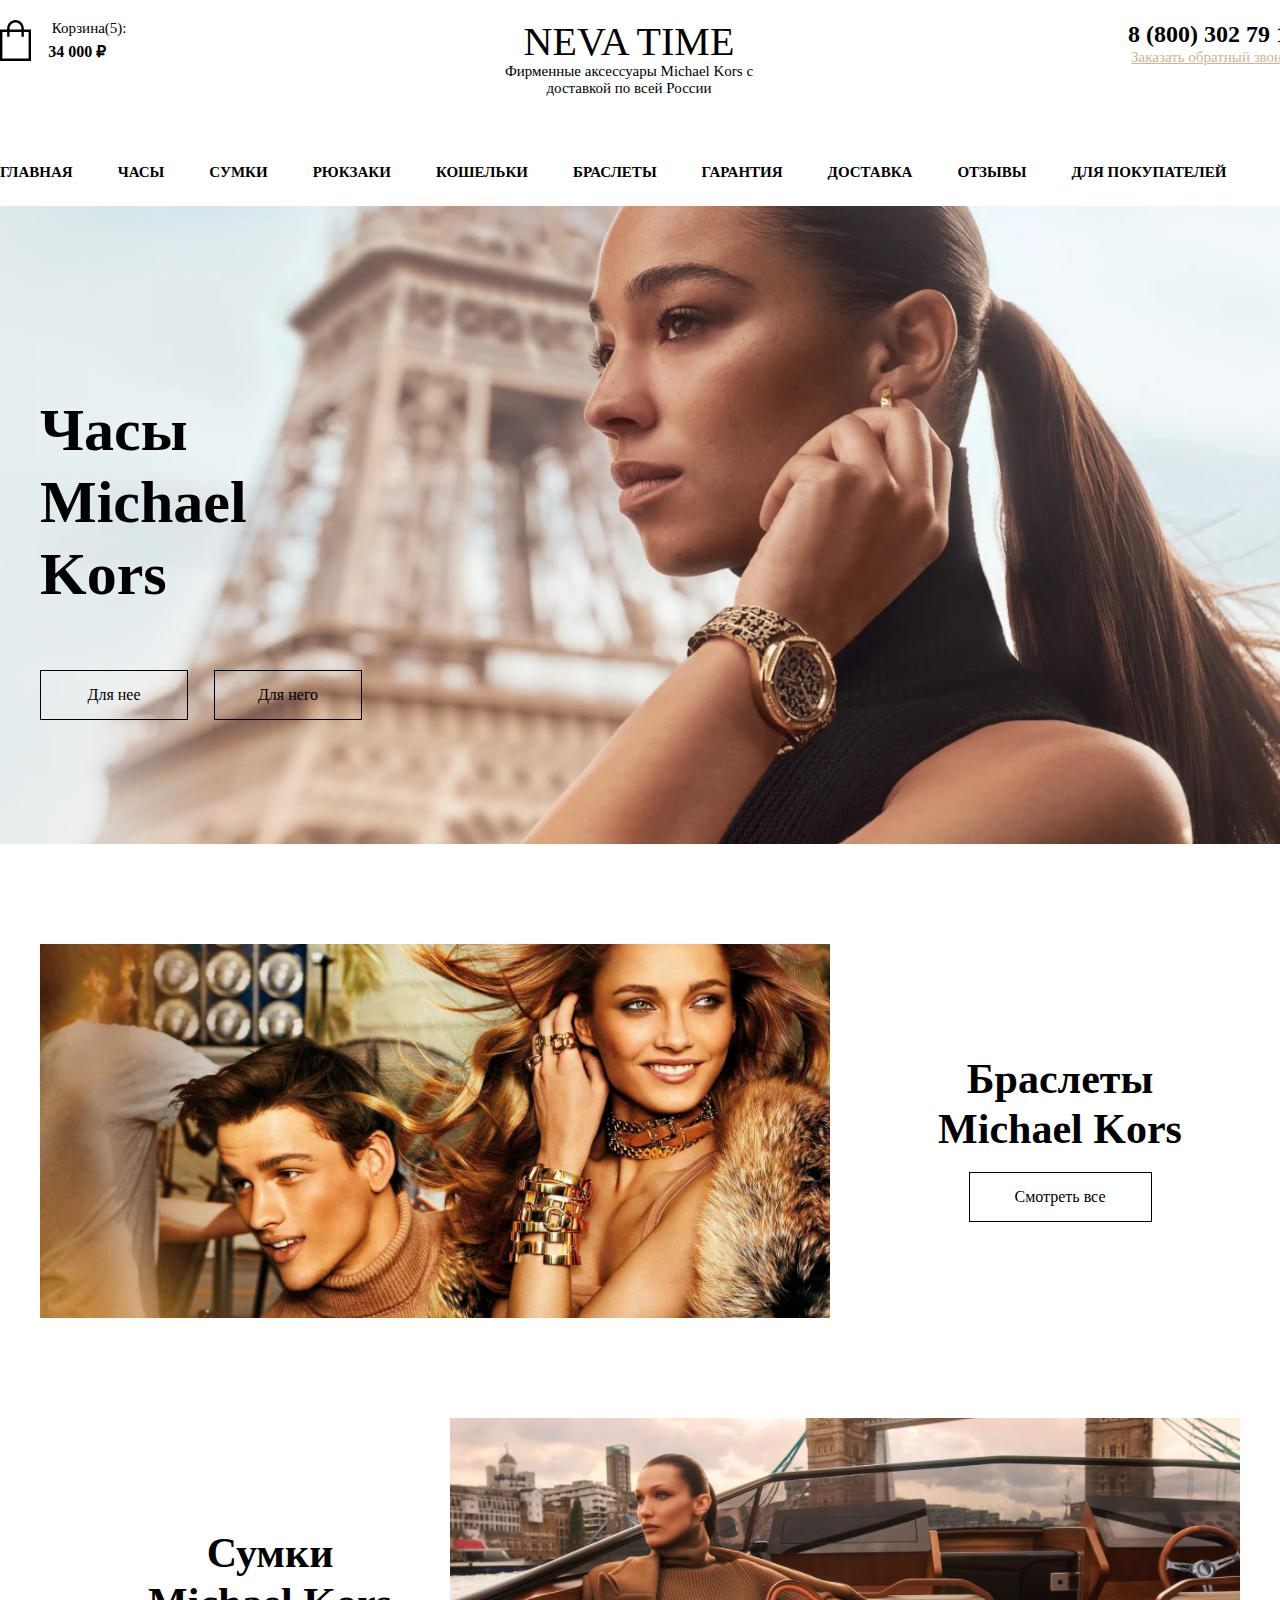
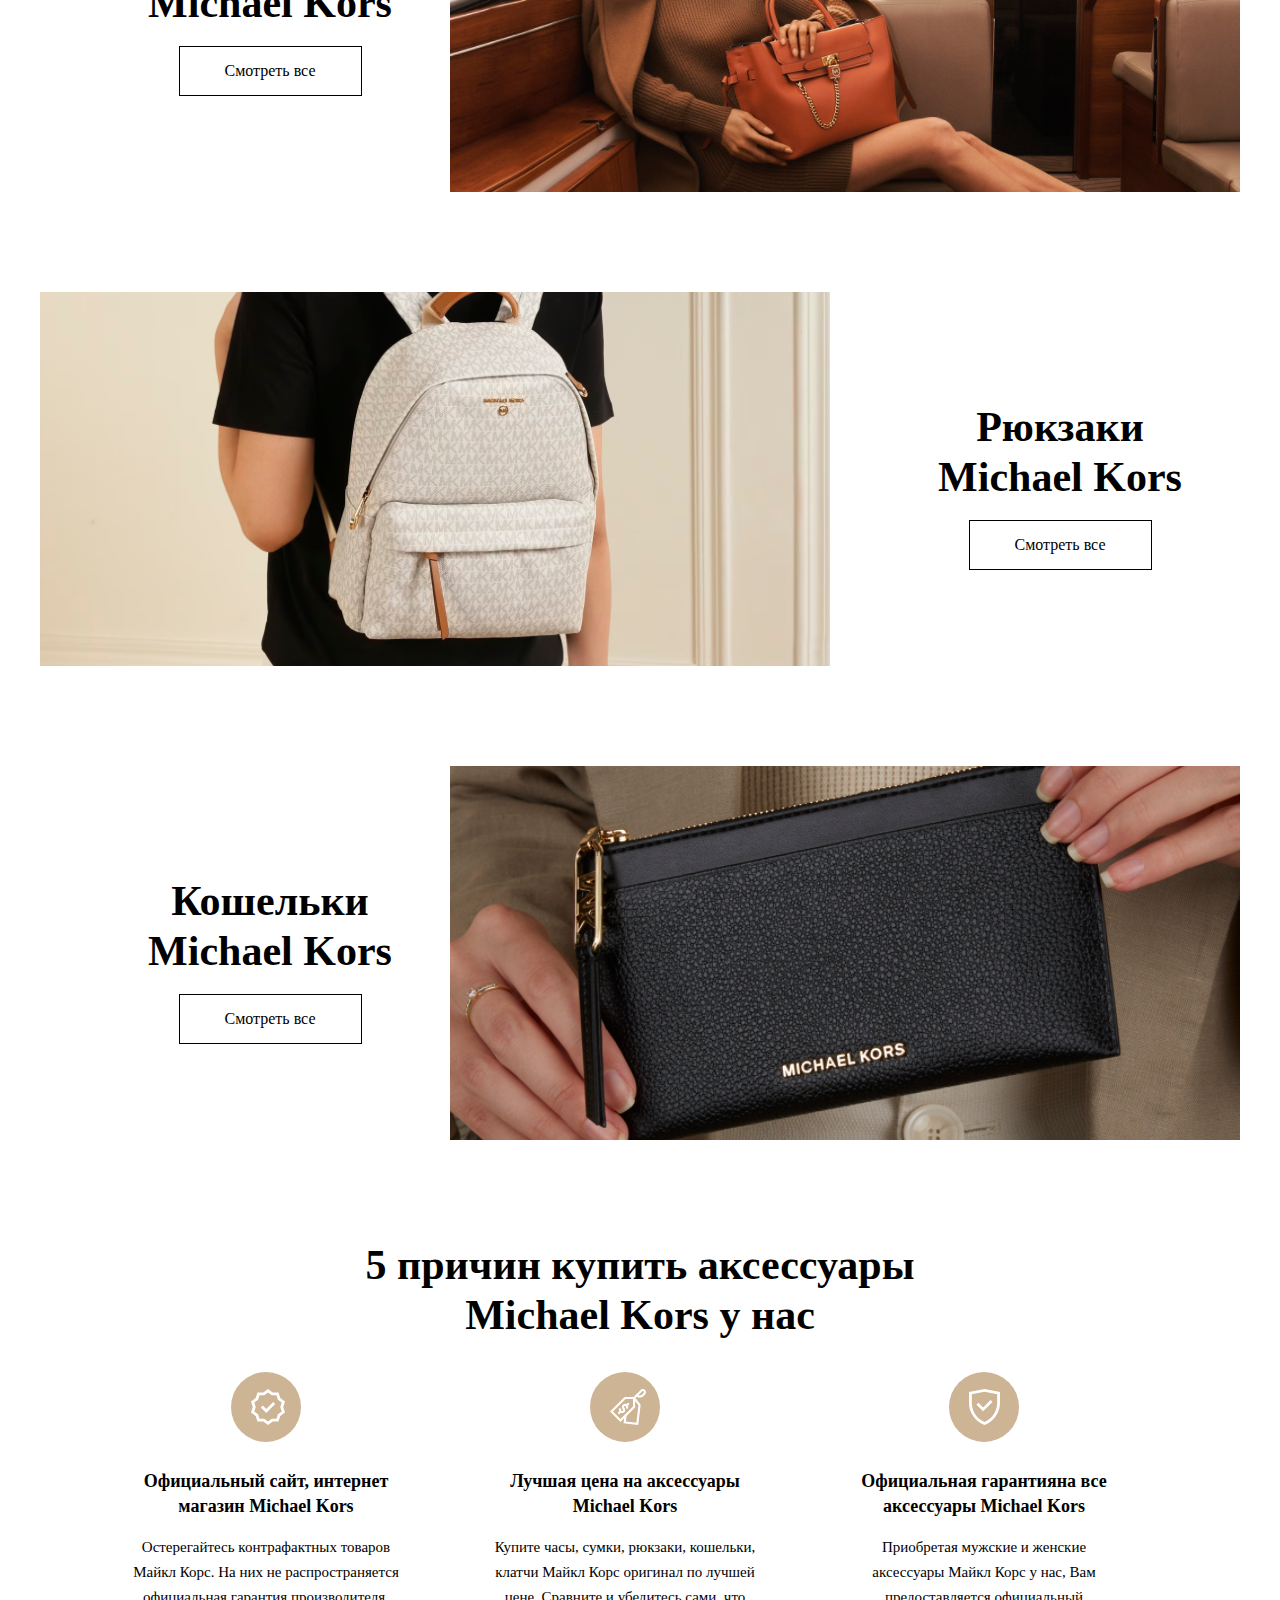
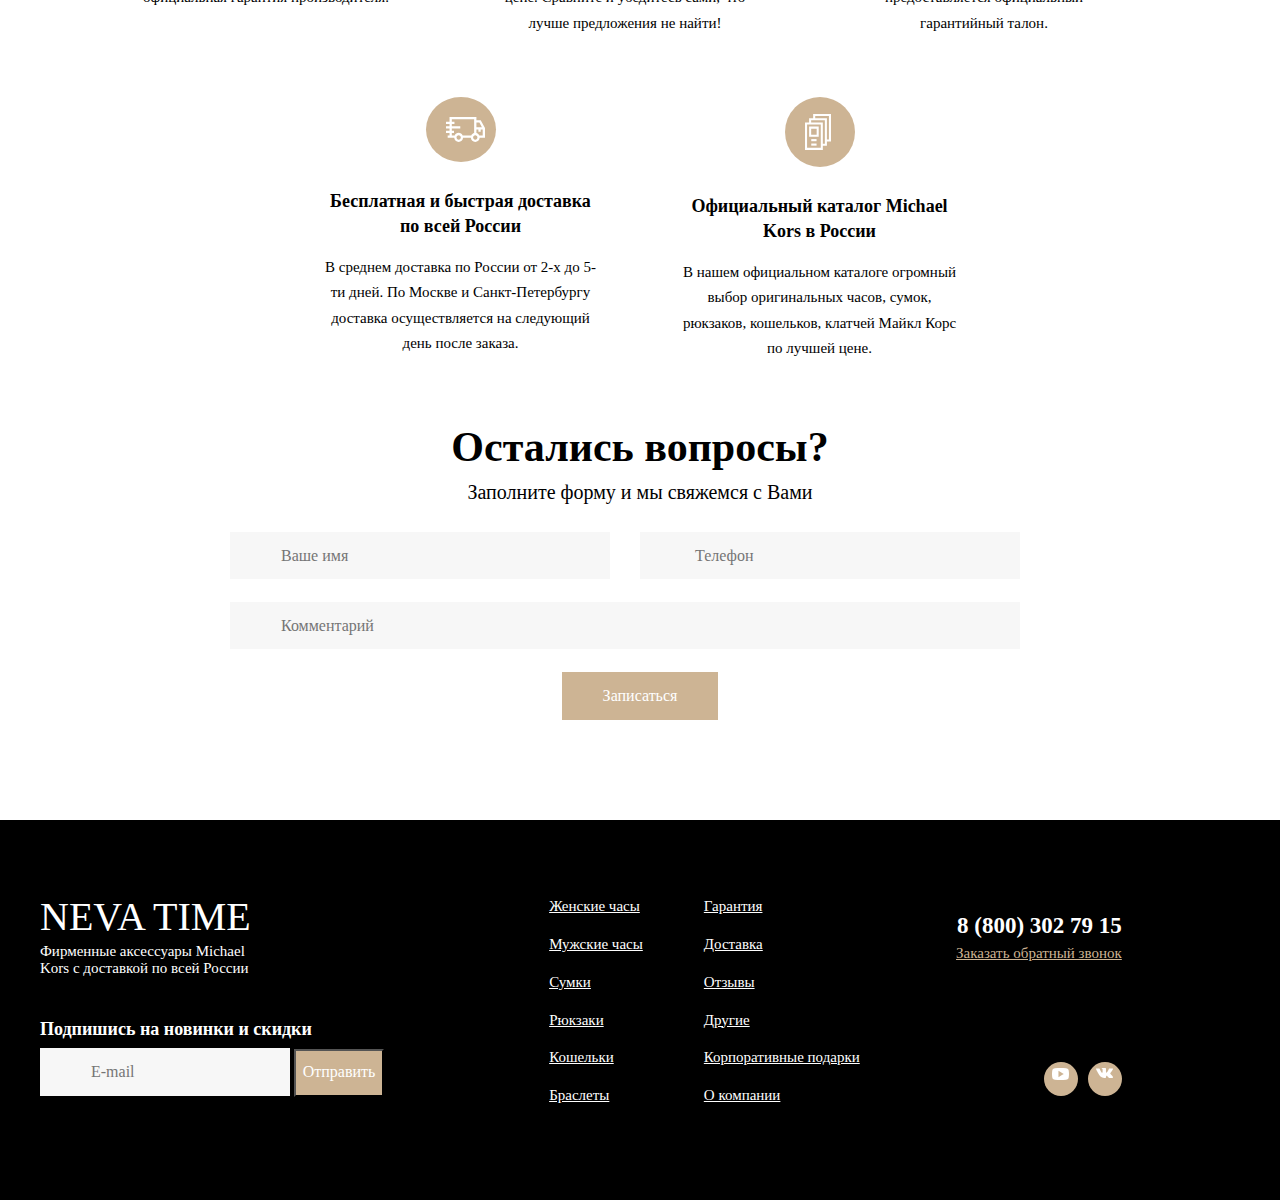
<file: index.html>
<!DOCTYPE html>
<html lang="en">
<head>
    <meta charset="UTF-8">
    <meta http-equiv="X-UA-Compatible" content="IE=edge">
    <meta name="viewport" content="width=device-width, initial-scale=1.0">
    <link rel="stylesheet" href="./css/main.css">
    <title>Accessories</title>
</head>
<body>
    <div class="wrapper">
        <section class="section__head">
            <div class="container header__container">
                <header class="header">
                    <div class="header__top">
                        <div class="headre__basket">
                            <img src="./img/svg/basket__icon.svg" alt="" class="basket__img">
                            <div class="basket__text">
                                <div class="basket__title">Корзина(5):</div>
                                <p class="basket__summ">34 000 ₽</p>
                            </div>
                        </div>
    
                        <div class="header___head">
                        <div class="header__title">Neva Time</div>
                        <p class="header__subtitle">Фирменные аксессуары Michael Kors с доставкой по всей России </p>
                        </div> 
    
                        <div class="header___callback">
                            <div class="callback__number"> 8 (800) 302 79 15 </div>
                            <a href="#" class="callback__order">Заказать обратный звонок</a>
                        </div>
    
                    </div>
                </header>
    
                <div class="header__navigation">
                        <ul class="header__nav">
                            <li class="header__nav-item">
                                <a href="./index.html" class="header__nav-link">Главная </a>
                            </li>
                            <li class="header__nav-item">
                                <a href="./watch.html" class="header__nav-link">Часы </a>
                            </li>
                            <li class="header__nav-item">
                                <a href="#" class="header__nav-link">Сумки </a>
                            </li>
                            <li class="header__nav-item">
                                <a href="#" class="header__nav-link">Рюкзаки </a>
                            </li>
                            <li class="header__nav-item">
                                <a href="#" class="header__nav-link">Кошельки </a>
                            </li>
                            <li class="header__nav-item">
                                <a href="#" class="header__nav-link">Браслеты </a>
                            </li>
                            <li class="header__nav-item">
                                <a href="#" class="header__nav-link">Гарантия </a>
                            </li>
                            <li class="header__nav-item">
                                <a href="./delivery.html" class="header__nav-link">Доставка </a>
                            </li>
                            <li class="header__nav-item">
                                <a href="#" class="header__nav-link">Отзывы </a>
                            </li>
                            <li class="header__nav-item">
                                <a href="./about.html" class="header__nav-link">Для покупателей</a>
                            </li>
                        </ul>
                </div>
            </div>
        </section>

        <section class="section__preview">
            <div class="container preview__container">
                <div class="section__title-preview">Часы Michael Kors</div>
                <div class="preview__btns">
                    <button class="preview__btn">Для нее</button>
                    <button class="preview__btn">Для него</button>
                </div>
            </div>
        </section>         

        <section class="section__categories">
            <div class="container">
                <ul class="categories__list">
                    <div class="categories__item">
                        <img src="./img/categories__img1.png" alt="фото" class="categories__item-img">
                        <div class="categories__text">
                            <div class="categories__item-title">Браслеты Michael Kors</div>
                            <button class="categories__item-btn">Смотреть все</button>
                        </div>
                    </div>
                    <div class="categories__item  categories__item-reverse">
                        <img src="./img/categories__img2.png" alt="фото" class="categories__item-img">
                        <div class="categories__text">
                            <div class="categories__item-title">Сумки Michael Kors</div>
                            <button class="categories__item-btn">Смотреть все</button>
                        </div>
                    </div>
                    <div class="categories__item">
                        <img src="./img/categories__img3.png" alt="фото" class="categories__item-img">
                        <div class="categories__text">
                            <div class="categories__item-title">Рюкзаки Michael Kors</div>
                            <button class="categories__item-btn">Смотреть все</button>
                        </div>
                    </div>
                    <div class="categories__item  categories__item-reverse">
                        <img src="./img/categories__img4.png" alt="фото" class="categories__item-img">
                        <div class="categories__text">
                            <div class="categories__item-title">Кошельки Michael Kors</div>
                            <button class="categories__item-btn">Смотреть все</button>
                        </div>
                    </div>
                </ul>
            </div>
        </section>

        <section class="section__features">
            <div class="container features__container">
                    <h3 class="section__title section__title-features">5 причин купить аксессуары Michael Kors у нас</h3>

                    <ul class="features__list">
                        <div class="features__list-item">
                            <div class="feature__item-head">
                                <img src="./img/svg/featureImg1.svg" alt="изображение" class="feature__item-img">
                            </div>
                            <div class="feature__item-title">Официальный сайт, интернет магазин Michael Kors</div>
                            <p class="feature__item-desc">Остерегайтесь контрафактных товаров Майкл Корс. На них не распространяется официальная гарантия производителя.</p>
                        </div>
                        <div class="features__list-item">
                            <div class="feature__item-head">
                                <img src="./img/svg/featureImg2.svg" alt="изображение" class="feature__item-img">
                            </div>
                            <div class="feature__item-title">Лучшая цена на аксессуары Michael Kors </div>
                            <p class="feature__item-desc">Купите часы, сумки, рюкзаки, кошельки, клатчи Майкл Корс оригинал по лучшей цене. Сравните и убедитесь сами, что лучше предложения не найти!</p>
                        </div>
                        <div class="features__list-item">
                            <div class="feature__item-head">
                                <img src="./img/svg/featureImg3.svg" alt="изображение" class="feature__item-img">
                            </div>
                            <div class="feature__item-title">Официальная гарантияна все аксессуары Michael Kors </div>
                            <p class="feature__item-desc">Приобретая мужские и женские аксессуары Майкл Корс у нас, Вам предоставляется официальный гарантийный талон.</p>
                        </div>
                        <div class="features__list-item">
                            <div class="feature__item-head">
                                <img src="./img/svg/featureImg4.svg" alt="изображение" class="feature__item-img">
                            </div>
                            <div class="feature__item-title">Бесплатная и быстрая доставка по всей России </div>
                            <p class="feature__item-desc">В среднем доставка по России от 2-х до 5-ти дней. По Москве и Санкт-Петербургу доставка осуществляется на следующий день после заказа.</p>
                        </div>
                        <div class="features__list-item">
                            <div class="feature__item-head">
                                <img src="./img/svg/featureImg5.svg" alt="изображение" class="feature__item-img">
                            </div>
                            <div class="feature__item-title">Официальный каталог Michael Kors в России </div>
                            <p class="feature__item-desc">В нашем официальном каталоге огромный выбор оригинальных часов, сумок, рюкзаков, кошельков, клатчей Майкл Корс по лучшей цене. </p>
                        </div>
                    </ul>
            </div>
        </section>

        <section class="section__form">
            <div class="container  form__container">
                <h3 class="section__title section__title-features">Остались вопросы? </h3>
                <p class="section__subtitle">Заполните форму и мы свяжемся с Вами</p>

                <form action="post" class="form">
                    <div class="form__block">
                        <input class="form__input" type="text" name="name" placeholder="Ваше имя" id="name">
                        <input class="form__input" type="tel" name="phone" placeholder=" Телефон"> 
                    </div>
                    
                    <div class="form__block form__block-text">
                        <input class="form__comment" type="textarea" name="comment" placeholder="Комментарий" >    
                    </div>
                    
                     <input id="form__btn-submit" class="form__btn-submit" type="submit" name="submit" value="Записаться">
            </form>
            </div>
        </section>

        <footer class="footer">
            <div class="container container__footer">
                <div class="footer__form-col">
                    <div class="footer__form-title">Neva Time</div>
                    <div class="footer__form-subtitle">Фирменные аксессуары Michael Kors с доставкой по всей России</div>

                    <div class="footer__form-head">Подпишись на новинки и скидки</div>
                    <form action="send" class="footer__form">
                            <input class="form__input form__input-footer" type="text" name="email" placeholder="E-mail" id="email">
                            <button id="infoBtn" class="footer__form-btn">Отправить</button>
                    </form>
                </div>
                <div class="footer__menu-left-col">
                    <ul class="footer__menu">
                    <div class="footer__menu-item">
                            <a href="./watch.html" class="footer__menu-link">Женские часы</a>
                        </div>
                        <div class="footer__menu-item">
                            <a href="#" class="footer__menu-link">Мужские часы</a>
                        </div>
                        <div class="footer__menu-item">
                            <a href="#" class="footer__menu-link">Сумки</a>
                        </div>
                        <div class="footer__menu-item">
                            <a href="#" class="footer__menu-link">Рюкзаки</a>
                        </div>
                        <div class="footer__menu-item">
                            <a href="#" class="footer__menu-link">Кошельки</a>
                        </div>
                        <div class="footer__menu-item">
                            <a href="#" class="footer__menu-link">Браслеты</a>
                        </div>
                    </ul>
                </div>
 
                 <div class="footer__menu-right-col">
                    <ul class="footer__menu">
                        <div class="footer__menu-item">
                            <a href="#" class="footer__menu-link">Гарантия</a>
                        </div>
                        <div class="footer__menu-item">
                            <a href="./delivery.html" class="footer__menu-link">Доставка</a>
                        </div>
                        <div class="footer__menu-item">
                            <a href="#" class="footer__menu-link">Отзывы</a>
                        </div>
                        <div class="footer__menu-item">
                            <a href="#" class="footer__menu-link">Другие</a>
                        </div>
                        <div class="footer__menu-item">
                            <a href="#" class="footer__menu-link">Корпоративные подарки</a>
                        </div>
                        <div class="footer__menu-item">
                            <a href="./about.html" class="footer__menu-link">О компании</a>
                        </div>
                    </ul>
                </div>

                <div class="footer__contacts-col">
                    <div class="footer__contacts-phone">8 (800) 302 79 15</div>
                    <a href="#" class="callback__order">Заказать обратный звонок</a>

                    <ul class="footer__socials">
                        <div class="footer__socials-item">
                            <a href="#" class="footer__socials-link">
                                <img src="./img/svg/yotube__icon.svg" alt="" class="footer__socials-img">
                            </a>
                        </div>
                        <div class="footer__socials-item">
                            <a href="#" class="footer__socials-link">
                                <img src="./img/svg/VK_icon.svg" alt="" class="footer__socials-img">
                            </a>
                        </div>
                    </ul>
                </div>
            </div>
        </footer>
    </div>

    <!-- Модальные окна -->
            <!-- Обратная связь -->
            <div id="modal__send" class="modal__wrapper">
                <div class="modal__send">
                    <div class="modal__send-title">Благодарим за доверие! Свяжемся с Вами в ближайшее время.</div>
                    <button id="closeBtn" class="projects__item-btn projects__item-btn-close">Закрыть</button>
                </div>
            </div>

            <!-- модалка рассылка -->
            <div id="info" class="modal__info-wrapper">
                <div class="modal__info">
                    <div class="modal__send-title">Почта добавлена в рассылку интересных новостей.</div>
                    <button id="clsBtnInfo" class="projects__item-btn-close">Закрыть</button>
                </div>
            </div>


    <script src="./src/modal.js"></script>
</body>
</html>
</file>
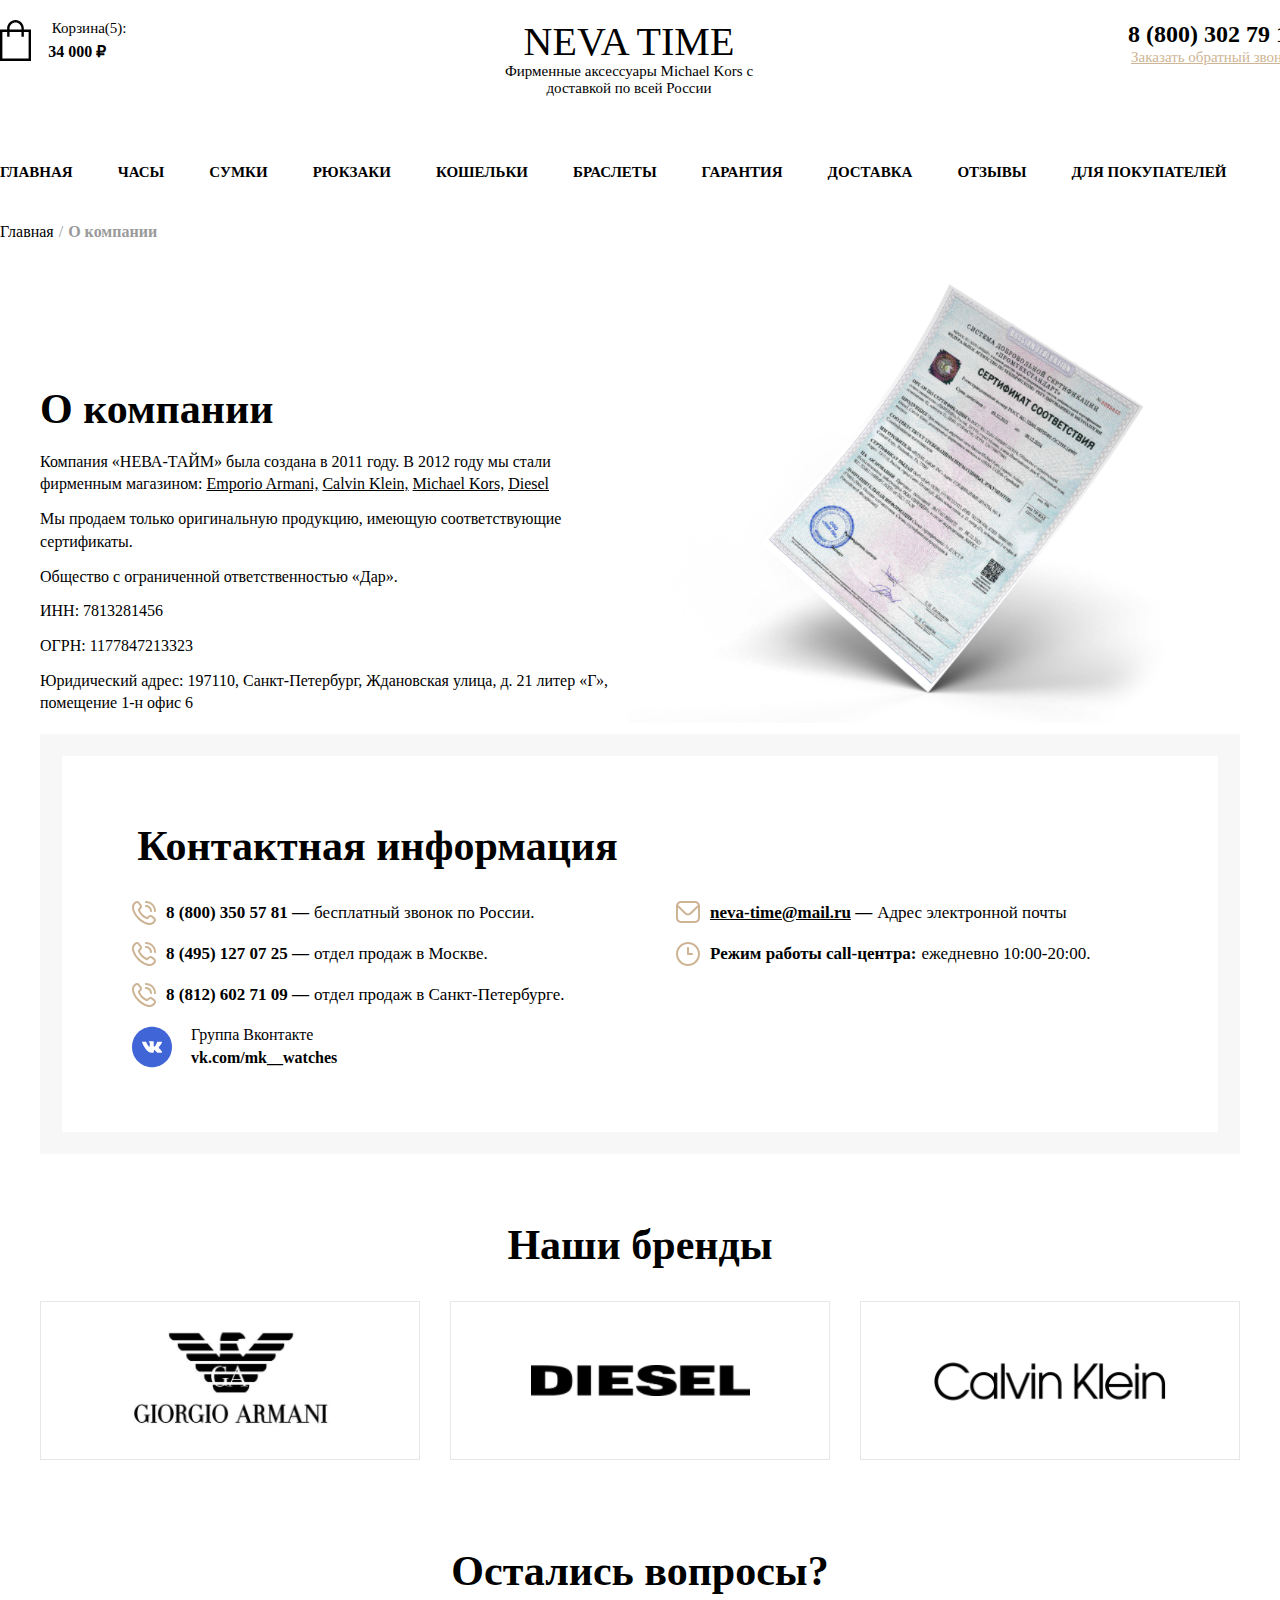
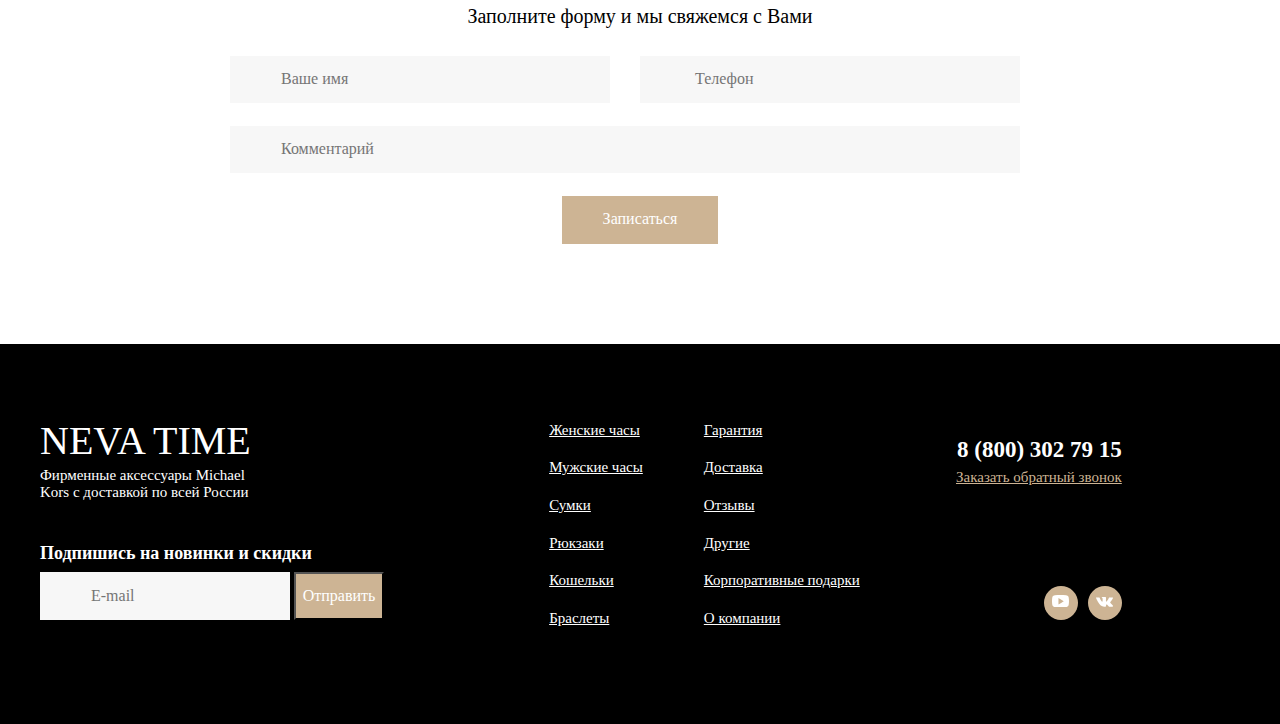
<file: about.html>
<!DOCTYPE html>
<html lang="en">
<head>
    <meta charset="UTF-8">
    <meta name="viewport" content="width=device-width, initial-scale=1.0">
    <link rel="stylesheet" href="./css/main.css">
    <title>О компании</title>
</head>
<body>
    <div class="wrapper">
        <section class="section__head">
            <div class="container header__container">
                <header class="header">
                    <div class="header__top">
                        <div class="headre__basket">
                            <img src="./img/svg/basket__icon.svg" alt="" class="basket__img">
                            <div class="basket__text">
                                <div class="basket__title">Корзина(5):</div>
                                <p class="basket__summ">34 000 ₽</p>
                            </div>
                        </div>
    
                        <div class="header___head">
                        <div class="header__title">Neva Time</div>
                        <p class="header__subtitle">Фирменные аксессуары Michael Kors с доставкой по всей России </p>
                        </div> 
    
                        <div class="header___callback">
                            <div class="callback__number"> 8 (800) 302 79 15 </div>
                            <a href="#" class="callback__order">Заказать обратный звонок</a>
                        </div>
    
                    </div>
                </header>
    
                <div class="header__navigation">
                        <ul class="header__nav">
                            <li class="header__nav-item">
                                <a href="./index.html" class="header__nav-link">Главная </a>
                            </li>
                            <li class="header__nav-item">
                                <a href="./watch.html" class="header__nav-link">Часы </a>
                            </li>
                            <li class="header__nav-item">
                                <a href="#" class="header__nav-link">Сумки </a>
                            </li>
                            <li class="header__nav-item">
                                <a href="#" class="header__nav-link">Рюкзаки </a>
                            </li>
                            <li class="header__nav-item">
                                <a href="#" class="header__nav-link">Кошельки </a>
                            </li>
                            <li class="header__nav-item">
                                <a href="#" class="header__nav-link">Браслеты </a>
                            </li>
                            <li class="header__nav-item">
                                <a href="#" class="header__nav-link">Гарантия </a>
                            </li>
                            <li class="header__nav-item">
                                <a href="./delivery.html" class="header__nav-link">Доставка </a>
                            </li>
                            <li class="header__nav-item">
                                <a href="#" class="header__nav-link">Отзывы </a>
                            </li>
                            <li class="header__nav-item">
                                <a href="./about.html" class="header__nav-link">Для покупателей</a>
                            </li>
                        </ul>
                </div>

                <nav class="breadcrumbs">
                    <ul class="breadcrumbs__list">
                    <li class="breadcrumbs__item">
                        <a href="./index.html" class="breadcrumbs__link">Главная </a>
                    </li>
                    <li class="breadcrumbs__item breadcrumbs__item-active">
                        <a href="#" class="breadcrumbs__link">О компании</a>
                    </li>
                    </ul>

                </nav>

            </div>
        </section>

        <section class="section_pageprewiew">
            <div class="container container_pageprewiew container_pageprewiew--about">
                <div class="section_pageprewiew-left-col">
                    <h3 class="section__title section__title-pageprewiew"> О компании </h3>
                    <!-- сделать список тегов П -->
                    <ul class="list__info">
                        <li class="info-item">Компания «НЕВА-ТАЙМ» была создана в 2011 году. В 2012 году мы стали фирменным магазином: <u>Emporio Armani,</u> <u>Calvin Klein,</u> <u> Michael Kors,</u> <u>Diesel</u></li>
                        <li class="info-item">Мы продаем только оригинальную продукцию, имеющую соответствующие сертификаты.</li>
                        <li class="info-item">Общество с ограниченной ответственностью «Дар».</li>
                        <li class="info-item">ИНН: 7813281456</li>
                        <li class="info-item">ОГРН: 1177847213323</li>
                        <li class="info-item"> Юридический адрес: 197110, Санкт-Петербург, Ждановская улица, д. 21 литер «Г», помещение 1-н офис 6 </li>
                    </ul>
                </div>               
               
                <div class="section_pageprewiew-right-col">
                    <img src="./img/about__img.png" alt="#" class="pageprewiew-img">                    
                </div>
 
            </div>
        </section>

        <section class="section__info" >
            <div class="container container__info">

                <div class="section__title section__title--about">Контактная информация</div>

                
                <div class="contacts__info--block">
                    <div class="contacts__left--col">
                        <ul class="contacts__list">
                            <li class="contacts__list-item">
                                <img src="./img/svg/phone__icon.svg" alt="" class="contacts__item--img">
                                <div class="contacts__item--info">8 (800) 350 57 81 —</div>
                                <p class="contacts__item-desc">бесплатный звонок по России. </p>
                            </li>
                            <li class="contacts__list-item">
                                <img src="./img/svg/phone__icon.svg" alt="" class="contacts__item--img">
                                <div class="contacts__item--info"> 8 (495) 127 07 25 —</div>
                                <p class="contacts__item-desc">отдел продаж в Москве.</p>
                            </li>
                            <li class="contacts__list-item">
                                <img src="./img/svg/phone__icon.svg" alt="" class="contacts__item--img">
                                <div class="contacts__item--info">8 (812) 602 71 09 —</div>
                                <p class="contacts__item-desc">отдел продаж в Санкт-Петербурге.</p>
                            </li>
                        </ul>
                         
                        <div class="contacts__vkgroup">
    
                            <img src="./img/svg/VK_icon_blue.svg" alt="vk" class="contacts__vkgroup-img">
    
                            <div class="contacts__vkgroup-text">
                                <div class="contacts__vkgroup-title">Группа Вконтакте </div>
                                <a href="#" class="contacts__vkgroup-link">vk.com/mk__watches</a>
                            </div>
                        </div>
                    </div>

                    <div class="contacts__right--col">
                        <ul class="contacts__list">
                            <li class="contacts__list-item">
                                <img src="./img/svg/mail__icon.svg" alt="" class="contacts__item--img">
                                <div class="contacts__item--info "><u>neva-time@mail.ru</u> —</div>
                                <p class="contacts__item-desc">Адрес электронной почты </p>
                            </li>
                            <li class="contacts__list-item">
                                <img src="./img/svg/time__icon.svg" alt="" class="contacts__item--img">
                                <div class="contacts__item--info"> Режим работы call-центра:</div>
                                <p class="contacts__item-desc">ежедневно 10:00-20:00.</p>
                            </li>
                        </ul>
                    </div>
                </div>

 

                
            </div>
        </section>

        <section class="section__partners">
            <div class="container  container__partners">
                <div class="section__title section__title-partners">Наши бренды </div>

                <ul class="partners__list">
                    <li class="partners__list-item">
                        <img src="./img/partners_armany.png" alt="#" class="partners__item-img">
                    </li>
                    <li class="partners__list-item">
                        <img src="./img/partners_diesel.png" alt="#" class="partners__item-img">
                    </li>
                    <li class="partners__list-item">
                        <img src="./img/partners_kalvin.png" alt="#" class="partners__item-img">
                    </li>
                </ul>
            </div>
        </section>

        
        <section class="section__form">
            <div class="container  form__container">
                <h3 class="section__title section__title-features">Остались вопросы? </h3>
                <p class="section__subtitle">Заполните форму и мы свяжемся с Вами</p>

                <form action="post" class="form">
                    <div class="form__block">
                        <input class="form__input" type="text" name="name" placeholder="Ваше имя" id="name">
                        <input class="form__input" type="tel" name="phone" placeholder=" Телефон"> 
                    </div>
                    
                    <div class="form__block form__block-text">
                        <input class="form__comment" type="textarea" name="comment" placeholder="Комментарий" >    
                    </div>
                    
                     <input id="form__btn-submit" class="form__btn-submit" type="submit" name="submit" value="Записаться">
            </form>
            </div>
        </section>

        
        <footer class="footer">
            <div class="container container__footer">
                <div class="footer__form-col">
                    <div class="footer__form-title">Neva Time</div>
                    <div class="footer__form-subtitle">Фирменные аксессуары Michael Kors с доставкой по всей России</div>

                    <div class="footer__form-head">Подпишись на новинки и скидки</div>
                    <form action="send" class="footer__form">
                            <input class="form__input form__input-footer" type="text" name="email" placeholder="E-mail" id="email">
                            <button id="infoBtn" class="footer__form-btn">Отправить</button>
                    </form>
                </div>
                <div class="footer__menu-left-col">
                    <ul class="footer__menu">
                    <div class="footer__menu-item">
                            <a href="./watch.html" class="footer__menu-link">Женские часы</a>
                        </div>
                        <div class="footer__menu-item">
                            <a href="#" class="footer__menu-link">Мужские часы</a>
                        </div>
                        <div class="footer__menu-item">
                            <a href="#" class="footer__menu-link">Сумки</a>
                        </div>
                        <div class="footer__menu-item">
                            <a href="#" class="footer__menu-link">Рюкзаки</a>
                        </div>
                        <div class="footer__menu-item">
                            <a href="#" class="footer__menu-link">Кошельки</a>
                        </div>
                        <div class="footer__menu-item">
                            <a href="#" class="footer__menu-link">Браслеты</a>
                        </div>
                    </ul>
                </div>
 
                 <div class="footer__menu-right-col">
                    <ul class="footer__menu">
                        <div class="footer__menu-item">
                            <a href="#" class="footer__menu-link">Гарантия</a>
                        </div>
                        <div class="footer__menu-item">
                            <a href="./delivery.html" class="footer__menu-link">Доставка</a>
                        </div>
                        <div class="footer__menu-item">
                            <a href="#" class="footer__menu-link">Отзывы</a>
                        </div>
                        <div class="footer__menu-item">
                            <a href="#" class="footer__menu-link">Другие</a>
                        </div>
                        <div class="footer__menu-item">
                            <a href="#" class="footer__menu-link">Корпоративные подарки</a>
                        </div>
                        <div class="footer__menu-item">
                            <a href="./about.html" class="footer__menu-link">О компании</a>
                        </div>
                    </ul>
                </div>

                <div class="footer__contacts-col">
                    <div class="footer__contacts-phone">8 (800) 302 79 15</div>
                    <a href="#" class="callback__order">Заказать обратный звонок</a>

                    <ul class="footer__socials">
                        <div class="footer__socials-item">
                            <a href="#" class="footer__socials-link">
                                <svg class="footer__socials-img" width="17.011719" height="12.421875" viewBox="0 0 17.0117 12.4219" fill="none" xmlns="http://www.w3.org/2000/svg" xmlns:xlink="http://www.w3.org/1999/xlink">
                                    <defs/>
                                    <path id="socials__img-yt" d="M16.6 2.12C16.26 1.06 15.14 0.44 14.1 0.29C10.37 -0.1 6.62 -0.1 2.89 0.29C1.86 0.44 0.73 1.07 0.39 2.12C-0.14 4.82 -0.14 7.6 0.39 10.3C0.74 11.35 1.87 11.98 2.91 12.12C6.64 12.52 10.39 12.52 14.11 12.12C15.15 11.98 16.27 11.34 16.62 10.3C17.14 7.6 17.14 4.82 16.6 2.12ZM6.47 9.46L6.47 2.95L11.77 6.21C9.99 7.3 8.25 8.37 6.47 9.46Z" fill="#FFFFFF" fill-opacity="1.000000" fill-rule="nonzero"/>
                                </svg>
                                
                            </a>
                        </div>
                        <div class="footer__socials-item footer__socials-item-vk">
                            <a href="#" class="footer__socials-link">
                                <svg width="17.011719" height="9.769531" viewBox="0 0 17.0117 9.76953" fill="none" xmlns="http://www.w3.org/2000/svg" xmlns:xlink="http://www.w3.org/1999/xlink">

                                    <defs/>
                                    <path id="socials__img-vk" d="M16.35 9.74C15.95 9.8 14.01 9.74 13.91 9.74C13.41 9.75 12.93 9.55 12.57 9.21C12.16 8.81 11.79 8.38 11.4 7.97C11.28 7.84 11.16 7.73 11.02 7.62C10.7 7.38 10.38 7.43 10.23 7.81C10.12 8.22 10.03 8.63 9.99 9.06C9.98 9.23 9.91 9.4 9.78 9.52C9.65 9.64 9.48 9.71 9.3 9.7C9.03 9.71 8.77 9.72 8.51 9.71C7.55 9.71 6.62 9.48 5.77 9.04C4.86 8.53 4.06 7.83 3.43 7C2.43 5.67 1.56 4.25 0.84 2.75C0.8 2.67 0.05 1.07 0.03 1C-0.01 0.89 -0.02 0.77 0.02 0.66C0.06 0.55 0.14 0.46 0.24 0.41C0.37 0.36 2.86 0.41 2.9 0.41C3.08 0.41 3.27 0.47 3.42 0.58C3.57 0.68 3.68 0.84 3.74 1.01C4.19 2.19 4.82 3.28 5.6 4.28C5.71 4.41 5.83 4.53 5.98 4.62C6.01 4.66 6.06 4.68 6.11 4.69C6.16 4.71 6.21 4.71 6.26 4.69C6.31 4.67 6.35 4.65 6.39 4.61C6.42 4.57 6.44 4.53 6.46 4.48C6.55 4.15 6.61 3.82 6.63 3.48C6.64 2.81 6.63 2.36 6.59 1.69C6.6 1.46 6.53 1.24 6.37 1.07C6.23 0.89 6.01 0.79 5.78 0.77C5.58 0.74 5.56 0.58 5.69 0.42C5.96 0.08 6.32 0.03 6.71 0.01C7.31 -0.02 7.91 0.01 8.5 0.01L8.63 0.01C8.89 0.01 9.16 0.04 9.41 0.09C9.56 0.12 9.7 0.2 9.8 0.31C9.9 0.43 9.96 0.57 9.98 0.72C10.01 0.89 10.02 1.06 10.02 1.24C10 1.97 9.97 2.7 9.96 3.43C9.95 3.72 9.98 4.01 10.04 4.3C10.12 4.68 10.39 4.78 10.66 4.5C11 4.13 11.32 3.74 11.6 3.33C12.1 2.58 12.52 1.77 12.83 0.93C13.01 0.49 13.14 0.4 13.61 0.4L16.25 0.4C16.4 0.39 16.56 0.41 16.71 0.46C16.76 0.47 16.81 0.5 16.85 0.53C16.9 0.57 16.94 0.61 16.96 0.66C16.99 0.71 17 0.76 17.01 0.82C17.01 0.87 17 0.93 16.99 0.98C16.83 1.54 16.57 2.06 16.21 2.52C15.67 3.28 15.11 4.02 14.56 4.76C14.49 4.85 14.42 4.96 14.37 5.06C14.16 5.43 14.18 5.64 14.48 5.96C14.95 6.45 15.46 6.91 15.92 7.42C16.26 7.78 16.57 8.18 16.84 8.6C17.18 9.15 16.98 9.65 16.35 9.74Z" fill="#FFFFFF" fill-opacity="1.000000" fill-rule="nonzero"/>
                                </svg>
                            </a>

                        </div>
                    </ul>
                </div>
            </div>
        </footer>
    </div>
</body>
</html>
</file>
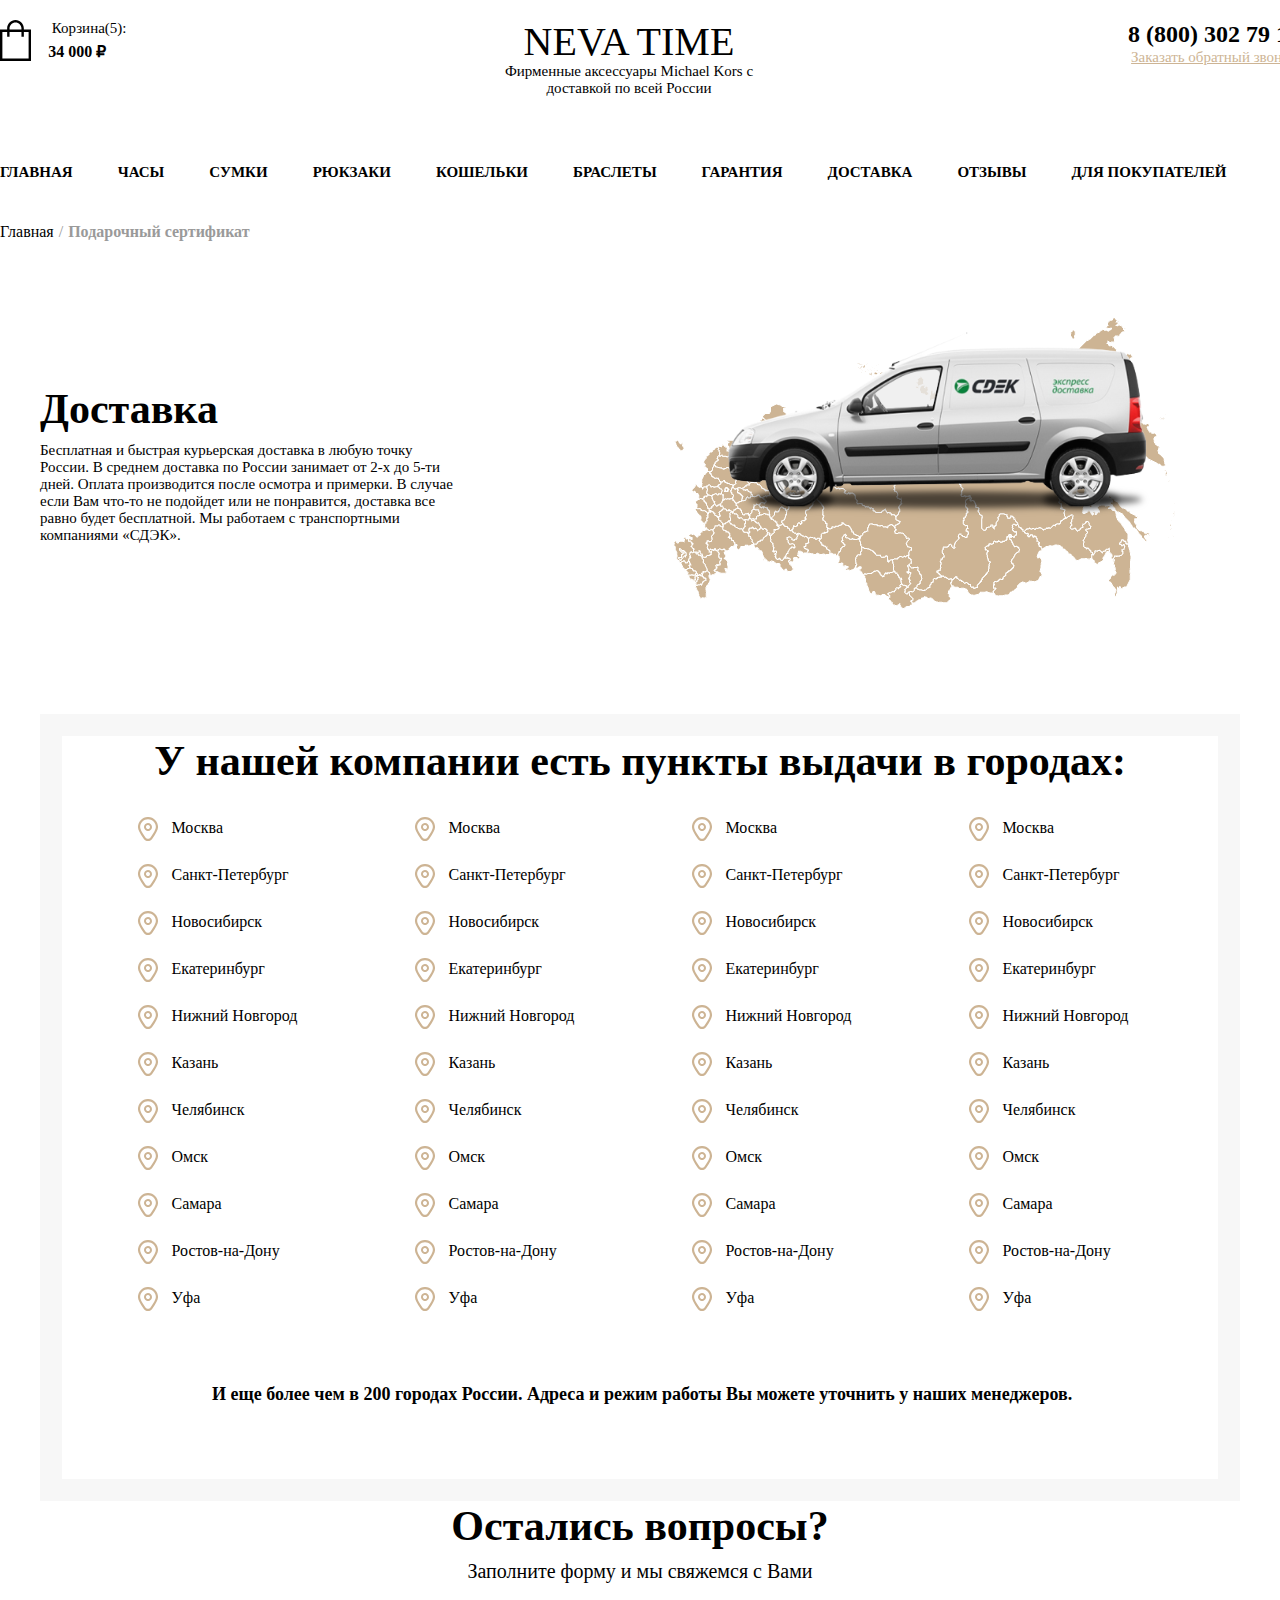
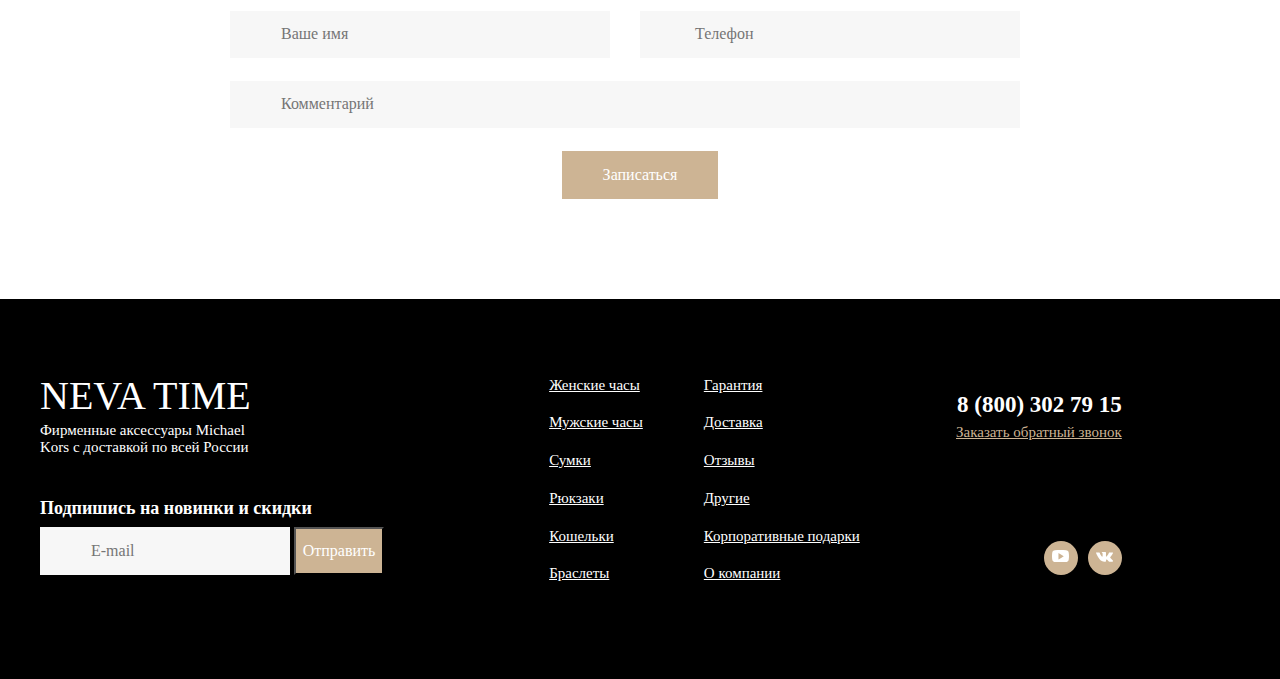
<file: delivery.html>
<!DOCTYPE html>
<html lang="en">
<head>
    <meta charset="UTF-8">
    <meta name="viewport" content="width=device-width, initial-scale=1.0">
    <link rel="stylesheet" href="./css/main.css">
    <title>Delivery</title>
</head>
<body>
    <div class="wrappper">
        <section class="section__head">
            <div class="container header__container">
                <header class="header">
                    <div class="header__top">
                        <div class="headre__basket">
                            <img src="./img/svg/basket__icon.svg" alt="" class="basket__img">
                            <div class="basket__text">
                                <div class="basket__title">Корзина(5):</div>
                                <p class="basket__summ">34 000 ₽</p>
                            </div>
                        </div>
    
                        <div class="header___head">
                        <div class="header__title">Neva Time</div>
                        <p class="header__subtitle">Фирменные аксессуары Michael Kors с доставкой по всей России </p>
                        </div> 
    
                        <div class="header___callback">
                            <div class="callback__number"> 8 (800) 302 79 15 </div>
                            <a href="#" class="callback__order">Заказать обратный звонок</a>
                        </div>
    
                    </div>
                </header>
    
                <div class="header__navigation">
                        <ul class="header__nav">
                            <li class="header__nav-item">
                                <a href="./index.html" class="header__nav-link">Главная </a>
                            </li>
                            <li class="header__nav-item">
                                <a href="./watch.html" class="header__nav-link">Часы </a>
                            </li>
                            <li class="header__nav-item">
                                <a href="#" class="header__nav-link">Сумки </a>
                            </li>
                            <li class="header__nav-item">
                                <a href="#" class="header__nav-link">Рюкзаки </a>
                            </li>
                            <li class="header__nav-item">
                                <a href="#" class="header__nav-link">Кошельки </a>
                            </li>
                            <li class="header__nav-item">
                                <a href="#" class="header__nav-link">Браслеты </a>
                            </li>
                            <li class="header__nav-item">
                                <a href="#" class="header__nav-link">Гарантия </a>
                            </li>
                            <li class="header__nav-item">
                                <a href="./delivery.html" class="header__nav-link">Доставка </a>
                            </li>
                            <li class="header__nav-item">
                                <a href="#" class="header__nav-link">Отзывы </a>
                            </li>
                            <li class="header__nav-item">
                                <a href="./about.html" class="header__nav-link">Для покупателей</a>
                            </li>
                        </ul>
                </div>

                <nav class="breadcrumbs">
                    <ul class="breadcrumbs__list">
                    <li class="breadcrumbs__item">
                        <a href="./index.html" class="breadcrumbs__link">Главная </a>
                    </li>
                    <li class="breadcrumbs__item breadcrumbs__item-active">
                        <a href="#" class="breadcrumbs__link">Подарочный сертификат</a>
                    </li>
                    </ul>

                </nav>

            </div>
        </section>

        <section class="section_pageprewiew">
            <div class="container container_pageprewiew container_pageprewiew--delivery">
                <div class="section_pageprewiew-left-col">
                    <h3 class="section__title section__title-pageprewiew"> Доставка </h3>
                    <p class="header__subtitle header__subtitle--pageprewiew">Бесплатная и быстрая курьерская доставка в любую точку России. В среднем доставка по России занимает от 2-х до 5-ти дней. Оплата производится после осмотра и примерки. В случае если Вам что-то не подойдет или не понравится, доставка все равно будет бесплатной. Мы работаем с транспортными компаниями «СДЭК».</p>
                </div>                
               
                <div class="section_pageprewiew-right-col">
                    <img src="./img/delivery__auto.png" alt="#" class="pageprewiew-img">
                    <img src="./img/delivery__map.png" alt="#" class="pageprewiew-img-2">
                    
                </div>
            </div>
        </section>

        <section class="section__points">
            <div class="container container__points">
                <h3 class="section__title section__title-deliveryd">У нашей компании есть пункты выдачи в городах: </h3>

                <div class="placemark_block">
                    <ul class="placemark__list-col">
                        <li class="placemark__list-item">
                            <img src="./img/svg/placemark__icon.svg" alt="" class="placemark__item-img">
                            <div class="placemark__item-title">Москва</div>
                        </li>
    
                        <li class="placemark__list-item">
                            <img src="./img/svg/placemark__icon.svg" alt="" class="placemark__item-img">
                            <div class="placemark__item-title">Санкт-Петербург</div>
                        </li>
    
                        <li class="placemark__list-item">
                            <img src="./img/svg/placemark__icon.svg" alt="" class="placemark__item-img">
                            <div class="placemark__item-title">Новосибирск</div>
                        </li>
    
                        <li class="placemark__list-item">
                            <img src="./img/svg/placemark__icon.svg" alt="" class="placemark__item-img">
                            <div class="placemark__item-title">Екатеринбург</div>
                        </li>
    
                        <li class="placemark__list-item">
                            <img src="./img/svg/placemark__icon.svg" alt="" class="placemark__item-img">
                            <div class="placemark__item-title">Нижний Новгород</div>
                        </li>
    
                        <li class="placemark__list-item">
                            <img src="./img/svg/placemark__icon.svg" alt="" class="placemark__item-img">
                            <div class="placemark__item-title">Казань</div>
                        </li>
    
                        <li class="placemark__list-item">
                            <img src="./img/svg/placemark__icon.svg" alt="" class="placemark__item-img">
                            <div class="placemark__item-title">Челябинск</div>
                        </li>
    
                        <li class="placemark__list-item">
                            <img src="./img/svg/placemark__icon.svg" alt="" class="placemark__item-img">
                            <div class="placemark__item-title">Омск</div>
                        </li>
    
                        <li class="placemark__list-item">
                            <img src="./img/svg/placemark__icon.svg" alt="" class="placemark__item-img">
                            <div class="placemark__item-title">Самара</div>
                        </li>
    
                        <li class="placemark__list-item">
                            <img src="./img/svg/placemark__icon.svg" alt="" class="placemark__item-img">
                            <div class="placemark__item-title">Ростов-на-Дону</div>
                        </li>
    
                        <li class="placemark__list-item">
                            <img src="./img/svg/placemark__icon.svg" alt="" class="placemark__item-img">
                            <div class="placemark__item-title">Уфа</div>
                        </li>
                    </ul>

                    <ul class="placemark__list-col">
                        <li class="placemark__list-item">
                            <img src="./img/svg/placemark__icon.svg" alt="" class="placemark__item-img">
                            <div class="placemark__item-title">Москва</div>
                        </li>
    
                        <li class="placemark__list-item">
                            <img src="./img/svg/placemark__icon.svg" alt="" class="placemark__item-img">
                            <div class="placemark__item-title">Санкт-Петербург</div>
                        </li>
    
                        <li class="placemark__list-item">
                            <img src="./img/svg/placemark__icon.svg" alt="" class="placemark__item-img">
                            <div class="placemark__item-title">Новосибирск</div>
                        </li>
    
                        <li class="placemark__list-item">
                            <img src="./img/svg/placemark__icon.svg" alt="" class="placemark__item-img">
                            <div class="placemark__item-title">Екатеринбург</div>
                        </li>
    
                        <li class="placemark__list-item">
                            <img src="./img/svg/placemark__icon.svg" alt="" class="placemark__item-img">
                            <div class="placemark__item-title">Нижний Новгород</div>
                        </li>
    
                        <li class="placemark__list-item">
                            <img src="./img/svg/placemark__icon.svg" alt="" class="placemark__item-img">
                            <div class="placemark__item-title">Казань</div>
                        </li>
    
                        <li class="placemark__list-item">
                            <img src="./img/svg/placemark__icon.svg" alt="" class="placemark__item-img">
                            <div class="placemark__item-title">Челябинск</div>
                        </li>
    
                        <li class="placemark__list-item">
                            <img src="./img/svg/placemark__icon.svg" alt="" class="placemark__item-img">
                            <div class="placemark__item-title">Омск</div>
                        </li>
    
                        <li class="placemark__list-item">
                            <img src="./img/svg/placemark__icon.svg" alt="" class="placemark__item-img">
                            <div class="placemark__item-title">Самара</div>
                        </li>
    
                        <li class="placemark__list-item">
                            <img src="./img/svg/placemark__icon.svg" alt="" class="placemark__item-img">
                            <div class="placemark__item-title">Ростов-на-Дону</div>
                        </li>
    
                        <li class="placemark__list-item">
                            <img src="./img/svg/placemark__icon.svg" alt="" class="placemark__item-img">
                            <div class="placemark__item-title">Уфа</div>
                        </li>
                    </ul>

                    <ul class="placemark__list-col">
                        <li class="placemark__list-item">
                            <img src="./img/svg/placemark__icon.svg" alt="" class="placemark__item-img">
                            <div class="placemark__item-title">Москва</div>
                        </li>
    
                        <li class="placemark__list-item">
                            <img src="./img/svg/placemark__icon.svg" alt="" class="placemark__item-img">
                            <div class="placemark__item-title">Санкт-Петербург</div>
                        </li>
    
                        <li class="placemark__list-item">
                            <img src="./img/svg/placemark__icon.svg" alt="" class="placemark__item-img">
                            <div class="placemark__item-title">Новосибирск</div>
                        </li>
    
                        <li class="placemark__list-item">
                            <img src="./img/svg/placemark__icon.svg" alt="" class="placemark__item-img">
                            <div class="placemark__item-title">Екатеринбург</div>
                        </li>
    
                        <li class="placemark__list-item">
                            <img src="./img/svg/placemark__icon.svg" alt="" class="placemark__item-img">
                            <div class="placemark__item-title">Нижний Новгород</div>
                        </li>
    
                        <li class="placemark__list-item">
                            <img src="./img/svg/placemark__icon.svg" alt="" class="placemark__item-img">
                            <div class="placemark__item-title">Казань</div>
                        </li>
    
                        <li class="placemark__list-item">
                            <img src="./img/svg/placemark__icon.svg" alt="" class="placemark__item-img">
                            <div class="placemark__item-title">Челябинск</div>
                        </li>
    
                        <li class="placemark__list-item">
                            <img src="./img/svg/placemark__icon.svg" alt="" class="placemark__item-img">
                            <div class="placemark__item-title">Омск</div>
                        </li>
    
                        <li class="placemark__list-item">
                            <img src="./img/svg/placemark__icon.svg" alt="" class="placemark__item-img">
                            <div class="placemark__item-title">Самара</div>
                        </li>
    
                        <li class="placemark__list-item">
                            <img src="./img/svg/placemark__icon.svg" alt="" class="placemark__item-img">
                            <div class="placemark__item-title">Ростов-на-Дону</div>
                        </li>
    
                        <li class="placemark__list-item">
                            <img src="./img/svg/placemark__icon.svg" alt="" class="placemark__item-img">
                            <div class="placemark__item-title">Уфа</div>
                        </li>
                    </ul>

                    <ul class="placemark__list-col">
                        <li class="placemark__list-item">
                            <img src="./img/svg/placemark__icon.svg" alt="" class="placemark__item-img">
                            <div class="placemark__item-title">Москва</div>
                        </li>
    
                        <li class="placemark__list-item">
                            <img src="./img/svg/placemark__icon.svg" alt="" class="placemark__item-img">
                            <div class="placemark__item-title">Санкт-Петербург</div>
                        </li>
    
                        <li class="placemark__list-item">
                            <img src="./img/svg/placemark__icon.svg" alt="" class="placemark__item-img">
                            <div class="placemark__item-title">Новосибирск</div>
                        </li>
    
                        <li class="placemark__list-item">
                            <img src="./img/svg/placemark__icon.svg" alt="" class="placemark__item-img">
                            <div class="placemark__item-title">Екатеринбург</div>
                        </li>
    
                        <li class="placemark__list-item">
                            <img src="./img/svg/placemark__icon.svg" alt="" class="placemark__item-img">
                            <div class="placemark__item-title">Нижний Новгород</div>
                        </li>
    
                        <li class="placemark__list-item">
                            <img src="./img/svg/placemark__icon.svg" alt="" class="placemark__item-img">
                            <div class="placemark__item-title">Казань</div>
                        </li>
    
                        <li class="placemark__list-item">
                            <img src="./img/svg/placemark__icon.svg" alt="" class="placemark__item-img">
                            <div class="placemark__item-title">Челябинск</div>
                        </li>
    
                        <li class="placemark__list-item">
                            <img src="./img/svg/placemark__icon.svg" alt="" class="placemark__item-img">
                            <div class="placemark__item-title">Омск</div>
                        </li>
    
                        <li class="placemark__list-item">
                            <img src="./img/svg/placemark__icon.svg" alt="" class="placemark__item-img">
                            <div class="placemark__item-title">Самара</div>
                        </li>
    
                        <li class="placemark__list-item">
                            <img src="./img/svg/placemark__icon.svg" alt="" class="placemark__item-img">
                            <div class="placemark__item-title">Ростов-на-Дону</div>
                        </li>
    
                        <li class="placemark__list-item">
                            <img src="./img/svg/placemark__icon.svg" alt="" class="placemark__item-img">
                            <div class="placemark__item-title">Уфа</div>
                        </li>
                    </ul>
                    
                </div>


                <div class="placemark__subtitle">И еще более чем в 200 городах России. Адреса и режим работы Вы можете уточнить у наших менеджеров.</div>
            </div>
        </section>

        <section class="section__form">
            <div class="container  form__container">
                <h3 class="section__title section__title-features">Остались вопросы? </h3>
                <p class="section__subtitle">Заполните форму и мы свяжемся с Вами</p>

                <form action="post" class="form">
                    <div class="form__block">
                        <input class="form__input" type="text" name="name" placeholder="Ваше имя" id="name">
                        <input class="form__input" type="tel" name="phone" placeholder=" Телефон"> 
                    </div>
                    
                    <div class="form__block form__block-text">
                        <input class="form__comment" type="textarea" name="comment" placeholder="Комментарий" >    
                    </div>
                    
                     <input id="form__btn-submit" class="form__btn-submit" type="submit" name="submit" value="Записаться">
            </form>
            </div>
        </section>

        <footer class="footer">
            <div class="container container__footer">
                <div class="footer__form-col">
                    <div class="footer__form-title">Neva Time</div>
                    <div class="footer__form-subtitle">Фирменные аксессуары Michael Kors с доставкой по всей России</div>

                    <div class="footer__form-head">Подпишись на новинки и скидки</div>
                    <form action="send" class="footer__form">
                            <input class="form__input form__input-footer" type="text" name="email" placeholder="E-mail" id="email">
                            <button id="infoBtn" class="footer__form-btn">Отправить</button>
                    </form>
                </div>
                <div class="footer__menu-left-col">
                    <ul class="footer__menu">
                    <div class="footer__menu-item">
                            <a href="./watch.html" class="footer__menu-link">Женские часы</a>
                        </div>
                        <div class="footer__menu-item">
                            <a href="#" class="footer__menu-link">Мужские часы</a>
                        </div>
                        <div class="footer__menu-item">
                            <a href="#" class="footer__menu-link">Сумки</a>
                        </div>
                        <div class="footer__menu-item">
                            <a href="#" class="footer__menu-link">Рюкзаки</a>
                        </div>
                        <div class="footer__menu-item">
                            <a href="#" class="footer__menu-link">Кошельки</a>
                        </div>
                        <div class="footer__menu-item">
                            <a href="#" class="footer__menu-link">Браслеты</a>
                        </div>
                    </ul>
                </div>
 
                 <div class="footer__menu-right-col">
                    <ul class="footer__menu">
                        <div class="footer__menu-item">
                            <a href="#" class="footer__menu-link">Гарантия</a>
                        </div>
                        <div class="footer__menu-item">
                            <a href="./delivery.html" class="footer__menu-link">Доставка</a>
                        </div>
                        <div class="footer__menu-item">
                            <a href="#" class="footer__menu-link">Отзывы</a>
                        </div>
                        <div class="footer__menu-item">
                            <a href="#" class="footer__menu-link">Другие</a>
                        </div>
                        <div class="footer__menu-item">
                            <a href="#" class="footer__menu-link">Корпоративные подарки</a>
                        </div>
                        <div class="footer__menu-item">
                            <a href="./about.html" class="footer__menu-link">О компании</a>
                        </div>
                    </ul>
                </div>

                <div class="footer__contacts-col">
                    <div class="footer__contacts-phone">8 (800) 302 79 15</div>
                    <a href="#" class="callback__order">Заказать обратный звонок</a>

                    <ul class="footer__socials">
                        <div class="footer__socials-item">
                            <a href="#" class="footer__socials-link">
                                <svg class="footer__socials-img" width="17.011719" height="12.421875" viewBox="0 0 17.0117 12.4219" fill="none" xmlns="http://www.w3.org/2000/svg" xmlns:xlink="http://www.w3.org/1999/xlink">
                                    <defs/>
                                    <path id="socials__img-yt" d="M16.6 2.12C16.26 1.06 15.14 0.44 14.1 0.29C10.37 -0.1 6.62 -0.1 2.89 0.29C1.86 0.44 0.73 1.07 0.39 2.12C-0.14 4.82 -0.14 7.6 0.39 10.3C0.74 11.35 1.87 11.98 2.91 12.12C6.64 12.52 10.39 12.52 14.11 12.12C15.15 11.98 16.27 11.34 16.62 10.3C17.14 7.6 17.14 4.82 16.6 2.12ZM6.47 9.46L6.47 2.95L11.77 6.21C9.99 7.3 8.25 8.37 6.47 9.46Z" fill="#FFFFFF" fill-opacity="1.000000" fill-rule="nonzero"/>
                                </svg>
                                
                            </a>
                        </div>
                        <div class="footer__socials-item footer__socials-item-vk">
                            <a href="#" class="footer__socials-link">
                                <svg width="17.011719" height="9.769531" viewBox="0 0 17.0117 9.76953" fill="none" xmlns="http://www.w3.org/2000/svg" xmlns:xlink="http://www.w3.org/1999/xlink">

                                    <defs/>
                                    <path id="socials__img-vk" d="M16.35 9.74C15.95 9.8 14.01 9.74 13.91 9.74C13.41 9.75 12.93 9.55 12.57 9.21C12.16 8.81 11.79 8.38 11.4 7.97C11.28 7.84 11.16 7.73 11.02 7.62C10.7 7.38 10.38 7.43 10.23 7.81C10.12 8.22 10.03 8.63 9.99 9.06C9.98 9.23 9.91 9.4 9.78 9.52C9.65 9.64 9.48 9.71 9.3 9.7C9.03 9.71 8.77 9.72 8.51 9.71C7.55 9.71 6.62 9.48 5.77 9.04C4.86 8.53 4.06 7.83 3.43 7C2.43 5.67 1.56 4.25 0.84 2.75C0.8 2.67 0.05 1.07 0.03 1C-0.01 0.89 -0.02 0.77 0.02 0.66C0.06 0.55 0.14 0.46 0.24 0.41C0.37 0.36 2.86 0.41 2.9 0.41C3.08 0.41 3.27 0.47 3.42 0.58C3.57 0.68 3.68 0.84 3.74 1.01C4.19 2.19 4.82 3.28 5.6 4.28C5.71 4.41 5.83 4.53 5.98 4.62C6.01 4.66 6.06 4.68 6.11 4.69C6.16 4.71 6.21 4.71 6.26 4.69C6.31 4.67 6.35 4.65 6.39 4.61C6.42 4.57 6.44 4.53 6.46 4.48C6.55 4.15 6.61 3.82 6.63 3.48C6.64 2.81 6.63 2.36 6.59 1.69C6.6 1.46 6.53 1.24 6.37 1.07C6.23 0.89 6.01 0.79 5.78 0.77C5.58 0.74 5.56 0.58 5.69 0.42C5.96 0.08 6.32 0.03 6.71 0.01C7.31 -0.02 7.91 0.01 8.5 0.01L8.63 0.01C8.89 0.01 9.16 0.04 9.41 0.09C9.56 0.12 9.7 0.2 9.8 0.31C9.9 0.43 9.96 0.57 9.98 0.72C10.01 0.89 10.02 1.06 10.02 1.24C10 1.97 9.97 2.7 9.96 3.43C9.95 3.72 9.98 4.01 10.04 4.3C10.12 4.68 10.39 4.78 10.66 4.5C11 4.13 11.32 3.74 11.6 3.33C12.1 2.58 12.52 1.77 12.83 0.93C13.01 0.49 13.14 0.4 13.61 0.4L16.25 0.4C16.4 0.39 16.56 0.41 16.71 0.46C16.76 0.47 16.81 0.5 16.85 0.53C16.9 0.57 16.94 0.61 16.96 0.66C16.99 0.71 17 0.76 17.01 0.82C17.01 0.87 17 0.93 16.99 0.98C16.83 1.54 16.57 2.06 16.21 2.52C15.67 3.28 15.11 4.02 14.56 4.76C14.49 4.85 14.42 4.96 14.37 5.06C14.16 5.43 14.18 5.64 14.48 5.96C14.95 6.45 15.46 6.91 15.92 7.42C16.26 7.78 16.57 8.18 16.84 8.6C17.18 9.15 16.98 9.65 16.35 9.74Z" fill="#FFFFFF" fill-opacity="1.000000" fill-rule="nonzero"/>
                                </svg>
                            </a>

                        </div>
                    </ul>
                </div>
            </div>
        </footer>
    </div>
</body>
</html>
</file>
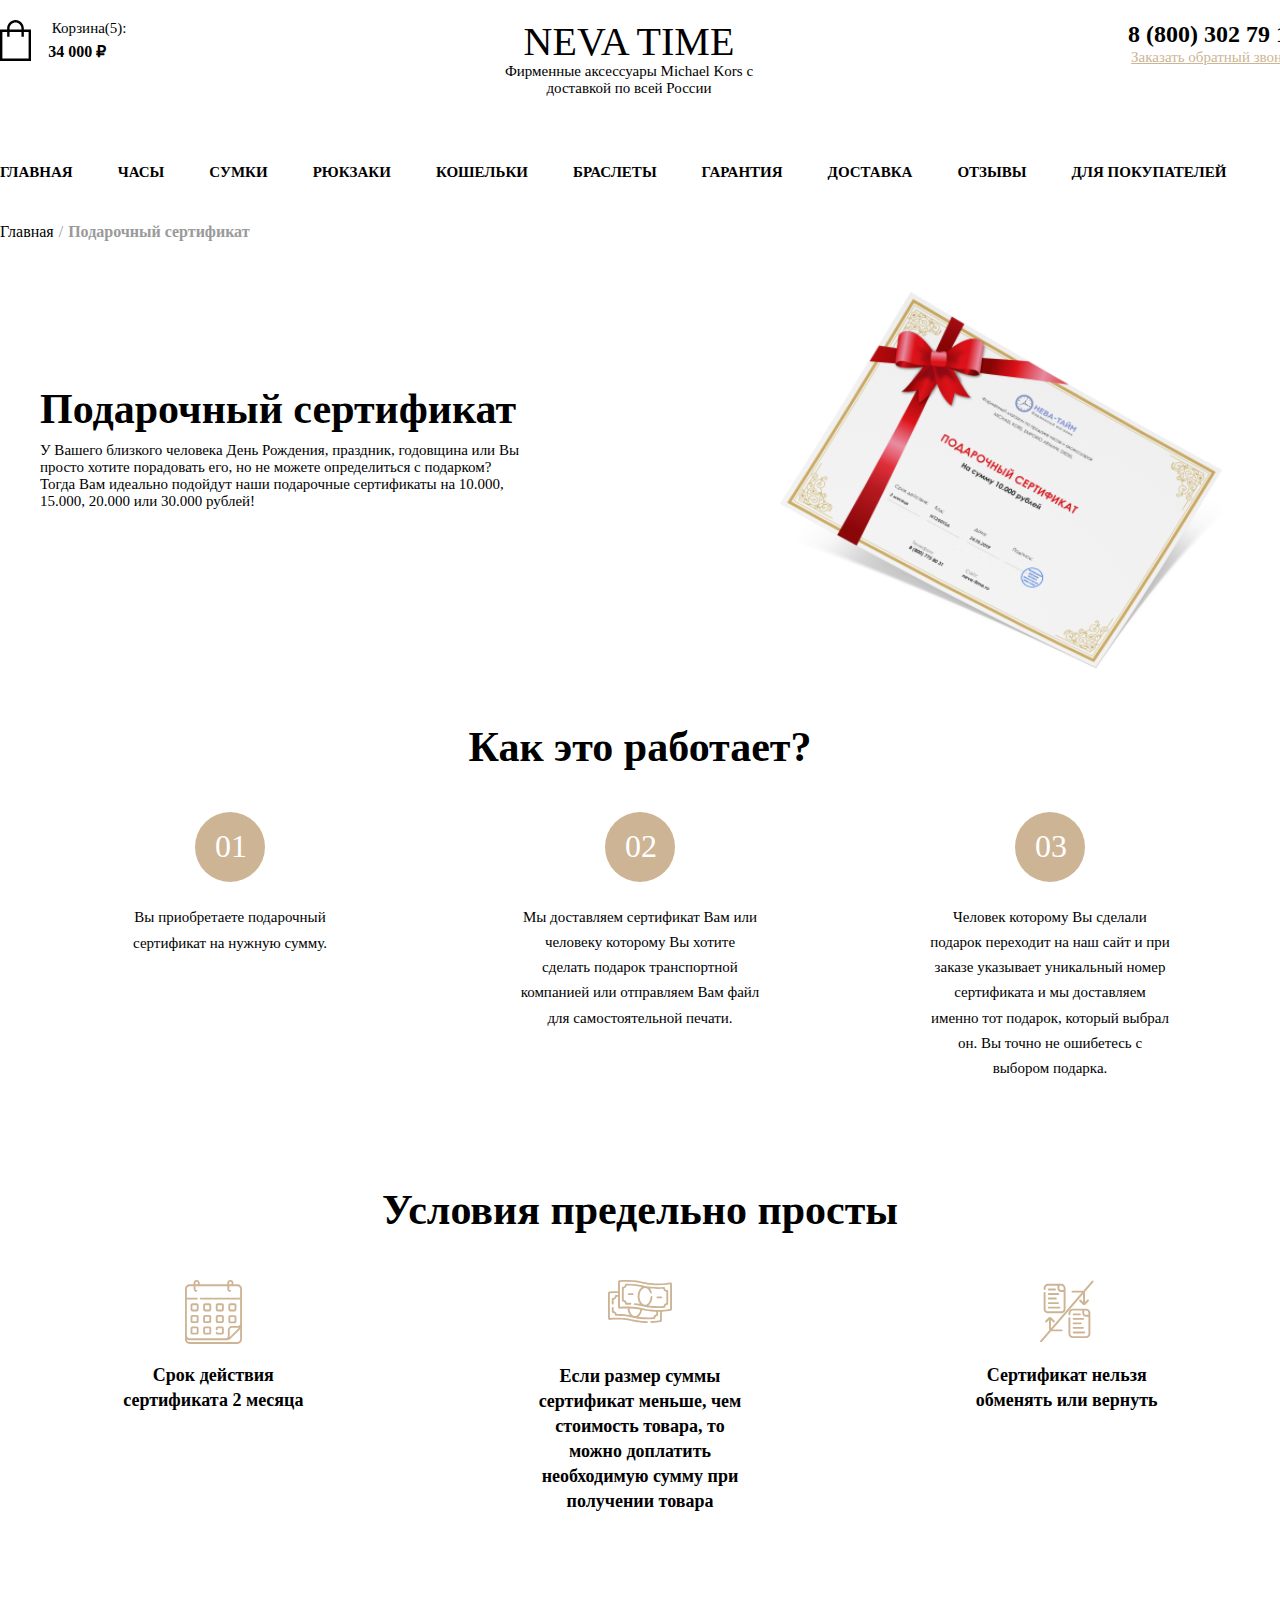
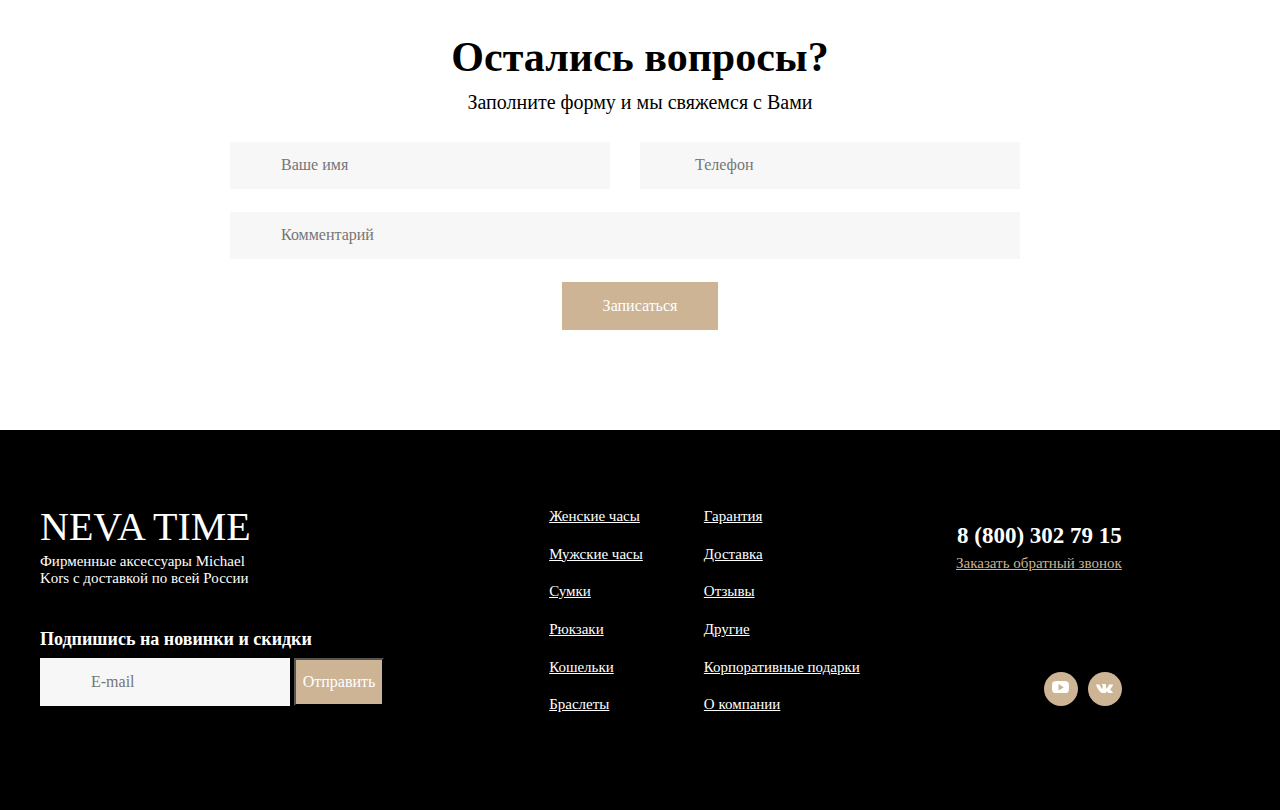
<file: giftSertificate.html>
<!DOCTYPE html>
<html lang="en">
<head>
    <meta charset="UTF-8">
    <meta name="viewport" content="width=device-width, initial-scale=1.0">
    <link rel="stylesheet" href="./css/main.css">
    <title>Подарочный сертификат</title>
</head>
<body>
    <div class="wrapper">
        <section class="section__head">
            <div class="container header__container">
                <header class="header">
                    <div class="header__top">
                        <div class="headre__basket">
                            <img src="./img/svg/basket__icon.svg" alt="" class="basket__img">
                            <div class="basket__text">
                                <div class="basket__title">Корзина(5):</div>
                                <p class="basket__summ">34 000 ₽</p>
                            </div>
                        </div>
    
                        <div class="header___head">
                        <div class="header__title">Neva Time</div>
                        <p class="header__subtitle">Фирменные аксессуары Michael Kors с доставкой по всей России </p>
                        </div> 
    
                        <div class="header___callback">
                            <div class="callback__number"> 8 (800) 302 79 15 </div>
                            <a href="#" class="callback__order">Заказать обратный звонок</a>
                        </div>
    
                    </div>
                </header>
    
                <div class="header__navigation">
                        <ul class="header__nav">
                            <li class="header__nav-item">
                                <a href="./index.html" class="header__nav-link">Главная </a>
                            </li>
                            <li class="header__nav-item">
                                <a href="./watch.html" class="header__nav-link">Часы </a>
                            </li>
                            <li class="header__nav-item">
                                <a href="#" class="header__nav-link">Сумки </a>
                            </li>
                            <li class="header__nav-item">
                                <a href="#" class="header__nav-link">Рюкзаки </a>
                            </li>
                            <li class="header__nav-item">
                                <a href="#" class="header__nav-link">Кошельки </a>
                            </li>
                            <li class="header__nav-item">
                                <a href="#" class="header__nav-link">Браслеты </a>
                            </li>
                            <li class="header__nav-item">
                                <a href="#" class="header__nav-link">Гарантия </a>
                            </li>
                            <li class="header__nav-item">
                                <a href="./delivery.html" class="header__nav-link">Доставка </a>
                            </li>
                            <li class="header__nav-item">
                                <a href="#" class="header__nav-link">Отзывы </a>
                            </li>
                            <li class="header__nav-item">
                                <a href="./about.html" class="header__nav-link">Для покупателей</a>
                            </li>
                        </ul>
                </div>

                <nav class="breadcrumbs">
                    <ul class="breadcrumbs__list">
                    <li class="breadcrumbs__item">
                        <a href="./index.html" class="breadcrumbs__link">Главная </a>
                    </li>
                    <li class="breadcrumbs__item breadcrumbs__item-active">
                        <a href="#" class="breadcrumbs__link">Подарочный сертификат</a>
                    </li>
                    </ul>

                </nav>

            </div>
        </section>

        <section class="section_pageprewiew">
            <div class="container container_pageprewiew">
                <div class="section_pageprewiew-left-col">
                    <h3 class="section__title section__title-pageprewiew"> Подарочный сертификат</h3>
                    <p class="header__subtitle header__subtitle--pageprewiew">У Вашего близкого человека День Рождения, праздник, годовщина или Вы просто хотите порадовать его, но не можете определиться с подарком? Тогда Вам идеально подойдут наши подарочные сертификаты на 10.000, 15.000, 20.000 или 30.000 рублей! </p>
                </div>                
               
                <div class="section_pageprewiew-right-col">
                    <img src="./img/sertifaicate.png" alt="подарочный сертификат" class="pageprewiew-img">
                </div>
            </div>
        </section>

        <section class="section__howitworks">
            <div class="container container__howitworks">
                <h3 class="section__title"> Как это работает?</h3>
                <ul class="howitworks__list">
                    <li class="howitworks__list-item">
                        <div class="howitworks__item-head">
                            <div class="howitworks__item-number">01</div>
                        </div>
                         <p class="howitworks__list-item-desc">Вы приобретаете подарочный сертификат на нужную сумму.</p>
                    </li>

                    <li class="howitworks__list-item">
                        <div class="howitworks__item-head">
                            <div class="howitworks__item-number">02</div>
                        </div>
                         <p class="howitworks__list-item-desc">Мы доставляем сертификат Вам или человеку которому Вы хотите сделать подарок транспортной компанией или отправляем Вам файл для самостоятельной печати.</p>
                    </li>

                    <li class="howitworks__list-item">
                        <div class="howitworks__item-head">
                            <div class="howitworks__item-number">03</div>
                        </div>
                        <p class="howitworks__list-item-desc ">Человек которому Вы сделали подарок переходит на наш сайт и при заказе указывает уникальный номер сертификата и мы доставляем именно тот подарок, который выбрал он. Вы точно не ошибетесь с выбором подарка.  </p>
                    </li>

                </ul>
            </div>
        </section>
        
        <section class="section___conditions">
            <div class="container container___conditions">
                <h3 class="section__title"> Условия предельно просты</h3>
                <ul class="conditions__list">
                    <li class="conditions__list-item">
                        <div class="conditions__item-head">
                            <img src="./img/svg/calendar__icon.svg" alt="" class="conditions__item-img">
                        </div>
                        <p class="conditions__item-desc">Срок действия сертификата 2 месяца</p>
                    </li>

                    <li class="conditions__list-item">
                        <div class="conditions__item-head">
                            <img src="./img/svg/money__icon.svg" alt="" class="conditions__item-img">
                        </div>
                        <p class="conditions__item-desc item-desc--big">Если размер суммы сертификат меньше, чем стоимость товара, то можно доплатить необходимую сумму при получении товара </p>
                    </li>

                    <li class="conditions__list-item">
                        <div class="conditions__item-head">
                            <img src="./img/svg/data__icon.svg" alt="" class="conditions__item-img">
                        </div>
                        <p class="conditions__item-desc">Сертификат нельзя обменять или вернуть</p>
                    </li>
                </ul>
            </div>
        </section>

        
        <section class="section__form">
            <div class="container form__container--sertificate">
                <h3 class="section__title section__title-features">Остались вопросы? </h3>
                <p class="section__subtitle">Заполните форму и мы свяжемся с Вами</p>

                <form action="post" class="form">
                    <div class="form__block">
                        <input class="form__input" type="text" name="name" placeholder="Ваше имя" id="name">
                        <input class="form__input" type="tel" name="phone" placeholder=" Телефон"> 
                    </div>
                    
                    <div class="form__block form__block-text">
                        <input class="form__comment" type="textarea" name="comment" placeholder="Комментарий" >    
                    </div>
                    
                     <input id="form__btn-submit" class="form__btn-submit" type="submit" name="submit" value="Записаться">
            </form>
            </div>
        </section>

        <footer class="footer">
            <div class="container container__footer">
                <div class="footer__form-col">
                    <div class="footer__form-title">Neva Time</div>
                    <div class="footer__form-subtitle">Фирменные аксессуары Michael Kors с доставкой по всей России</div>

                    <div class="footer__form-head">Подпишись на новинки и скидки</div>
                    <form action="send" class="footer__form">
                            <input class="form__input form__input-footer" type="text" name="email" placeholder="E-mail" id="email">
                            <button id="infoBtn" class="footer__form-btn">Отправить</button>
                    </form>
                </div>
                <div class="footer__menu-left-col">
                    <ul class="footer__menu">
                    <div class="footer__menu-item">
                            <a href="./watch.html" class="footer__menu-link">Женские часы</a>
                        </div>
                        <div class="footer__menu-item">
                            <a href="#" class="footer__menu-link">Мужские часы</a>
                        </div>
                        <div class="footer__menu-item">
                            <a href="#" class="footer__menu-link">Сумки</a>
                        </div>
                        <div class="footer__menu-item">
                            <a href="#" class="footer__menu-link">Рюкзаки</a>
                        </div>
                        <div class="footer__menu-item">
                            <a href="#" class="footer__menu-link">Кошельки</a>
                        </div>
                        <div class="footer__menu-item">
                            <a href="#" class="footer__menu-link">Браслеты</a>
                        </div>
                    </ul>
                </div>
 
                 <div class="footer__menu-right-col">
                    <ul class="footer__menu">
                        <div class="footer__menu-item">
                            <a href="#" class="footer__menu-link">Гарантия</a>
                        </div>
                        <div class="footer__menu-item">
                            <a href="./delivery.html" class="footer__menu-link">Доставка</a>
                        </div>
                        <div class="footer__menu-item">
                            <a href="#" class="footer__menu-link">Отзывы</a>
                        </div>
                        <div class="footer__menu-item">
                            <a href="#" class="footer__menu-link">Другие</a>
                        </div>
                        <div class="footer__menu-item">
                            <a href="#" class="footer__menu-link">Корпоративные подарки</a>
                        </div>
                        <div class="footer__menu-item">
                            <a href="./about.html" class="footer__menu-link">О компании</a>
                        </div>
                    </ul>
                </div>

                <div class="footer__contacts-col">
                    <div class="footer__contacts-phone">8 (800) 302 79 15</div>
                    <a href="#" class="callback__order">Заказать обратный звонок</a>

                    <ul class="footer__socials">
                        <div class="footer__socials-item">
                            <a href="#" class="footer__socials-link">
                                <svg class="footer__socials-img" width="17.011719" height="12.421875" viewBox="0 0 17.0117 12.4219" fill="none" xmlns="http://www.w3.org/2000/svg" xmlns:xlink="http://www.w3.org/1999/xlink">
                                    <defs/>
                                    <path id="socials__img-yt" d="M16.6 2.12C16.26 1.06 15.14 0.44 14.1 0.29C10.37 -0.1 6.62 -0.1 2.89 0.29C1.86 0.44 0.73 1.07 0.39 2.12C-0.14 4.82 -0.14 7.6 0.39 10.3C0.74 11.35 1.87 11.98 2.91 12.12C6.64 12.52 10.39 12.52 14.11 12.12C15.15 11.98 16.27 11.34 16.62 10.3C17.14 7.6 17.14 4.82 16.6 2.12ZM6.47 9.46L6.47 2.95L11.77 6.21C9.99 7.3 8.25 8.37 6.47 9.46Z" fill="#FFFFFF" fill-opacity="1.000000" fill-rule="nonzero"/>
                                </svg>
                                
                            </a>
                        </div>
                        <div class="footer__socials-item footer__socials-item-vk">
                            <a href="#" class="footer__socials-link">
                                <svg width="17.011719" height="9.769531" viewBox="0 0 17.0117 9.76953" fill="none" xmlns="http://www.w3.org/2000/svg" xmlns:xlink="http://www.w3.org/1999/xlink">

                                    <defs/>
                                    <path id="socials__img-vk" d="M16.35 9.74C15.95 9.8 14.01 9.74 13.91 9.74C13.41 9.75 12.93 9.55 12.57 9.21C12.16 8.81 11.79 8.38 11.4 7.97C11.28 7.84 11.16 7.73 11.02 7.62C10.7 7.38 10.38 7.43 10.23 7.81C10.12 8.22 10.03 8.63 9.99 9.06C9.98 9.23 9.91 9.4 9.78 9.52C9.65 9.64 9.48 9.71 9.3 9.7C9.03 9.71 8.77 9.72 8.51 9.71C7.55 9.71 6.62 9.48 5.77 9.04C4.86 8.53 4.06 7.83 3.43 7C2.43 5.67 1.56 4.25 0.84 2.75C0.8 2.67 0.05 1.07 0.03 1C-0.01 0.89 -0.02 0.77 0.02 0.66C0.06 0.55 0.14 0.46 0.24 0.41C0.37 0.36 2.86 0.41 2.9 0.41C3.08 0.41 3.27 0.47 3.42 0.58C3.57 0.68 3.68 0.84 3.74 1.01C4.19 2.19 4.82 3.28 5.6 4.28C5.71 4.41 5.83 4.53 5.98 4.62C6.01 4.66 6.06 4.68 6.11 4.69C6.16 4.71 6.21 4.71 6.26 4.69C6.31 4.67 6.35 4.65 6.39 4.61C6.42 4.57 6.44 4.53 6.46 4.48C6.55 4.15 6.61 3.82 6.63 3.48C6.64 2.81 6.63 2.36 6.59 1.69C6.6 1.46 6.53 1.24 6.37 1.07C6.23 0.89 6.01 0.79 5.78 0.77C5.58 0.74 5.56 0.58 5.69 0.42C5.96 0.08 6.32 0.03 6.71 0.01C7.31 -0.02 7.91 0.01 8.5 0.01L8.63 0.01C8.89 0.01 9.16 0.04 9.41 0.09C9.56 0.12 9.7 0.2 9.8 0.31C9.9 0.43 9.96 0.57 9.98 0.72C10.01 0.89 10.02 1.06 10.02 1.24C10 1.97 9.97 2.7 9.96 3.43C9.95 3.72 9.98 4.01 10.04 4.3C10.12 4.68 10.39 4.78 10.66 4.5C11 4.13 11.32 3.74 11.6 3.33C12.1 2.58 12.52 1.77 12.83 0.93C13.01 0.49 13.14 0.4 13.61 0.4L16.25 0.4C16.4 0.39 16.56 0.41 16.71 0.46C16.76 0.47 16.81 0.5 16.85 0.53C16.9 0.57 16.94 0.61 16.96 0.66C16.99 0.71 17 0.76 17.01 0.82C17.01 0.87 17 0.93 16.99 0.98C16.83 1.54 16.57 2.06 16.21 2.52C15.67 3.28 15.11 4.02 14.56 4.76C14.49 4.85 14.42 4.96 14.37 5.06C14.16 5.43 14.18 5.64 14.48 5.96C14.95 6.45 15.46 6.91 15.92 7.42C16.26 7.78 16.57 8.18 16.84 8.6C17.18 9.15 16.98 9.65 16.35 9.74Z" fill="#FFFFFF" fill-opacity="1.000000" fill-rule="nonzero"/>
                                </svg>
                            </a>

                        </div>
                    </ul>
                </div>
            </div>
        </footer>
    </div>
</body>
</html>
</file>
<file: css/main.css>
@import url(./layout/base.css);
@import url(./layout/normalize.css);
@import url(./blocks/header.css);
@import url(./blocks/preview.css);
@import url(./blocks/categories.css);
@import url(./blocks/features.css);
@import url(./blocks/form.css);
@import url(./blocks/footer.css);
@import url(./blocks/modal.css);
@import url(./blocks/slider.css);
@import url(./blocks/products.css);
@import url(./blocks/watch.css);
@import url(./blocks/prewiev__page.css);
@import url(./blocks/conditions.css);
@import url(./blocks/placemark.css);
@import url(./blocks/contacts.css);
</file>
